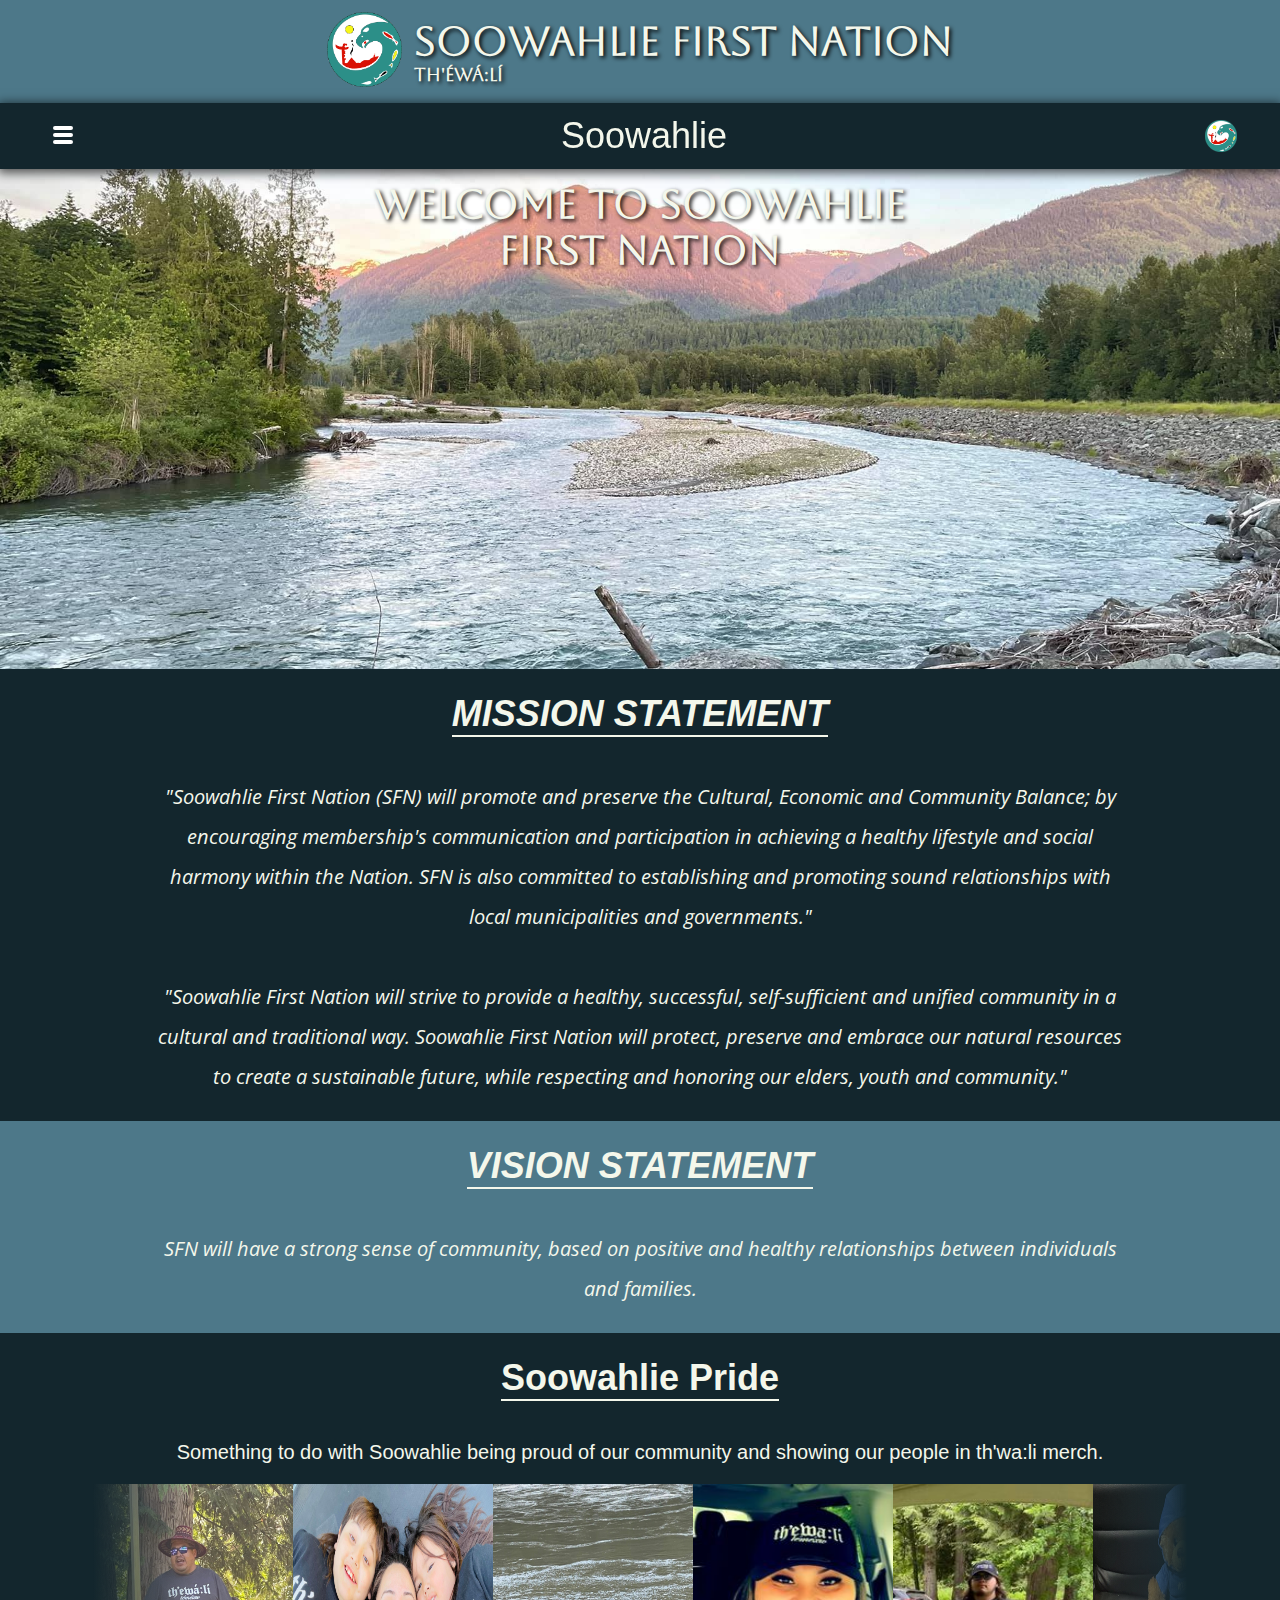
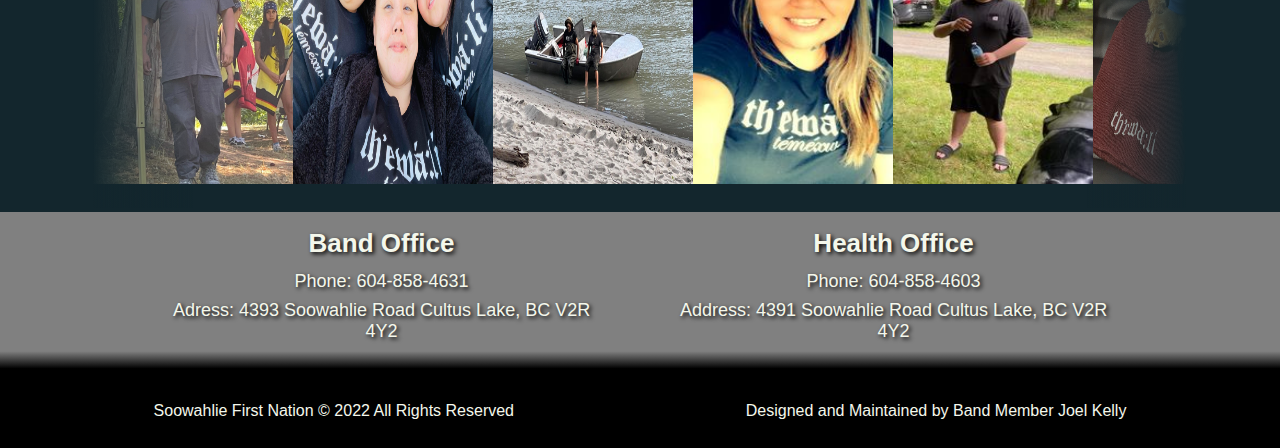
<file: index.html>
<!DOCTYPE html>
<html lang="en" dir="ltr">
<head>
    <meta charset="utf-8">
    <!-- added new meta tag for mobile -->
    <meta name="viewport" content="width=device-width, initial-scale=1.0">
    <title>Soowahlie First Nation</title>
    <link rel="stylesheet" href="styles.css">
    <link rel="icon" href="pictures/logo's/logo_march_7.gif">
    <link rel="preconnect" href="https://fonts.googleapis.com">
    <link rel="preconnect" href="https://fonts.gstatic.com" crossorigin>
    <link href="https://fonts.googleapis.com/css2?family=Open+Sans:ital,wght@1,300&display=swap" rel="stylesheet">
    <link href="https://fonts.googleapis.com/css2?family=Aboreto&family=Roboto:wght@100&display=swap" rel="stylesheet">
</head>

<body>
    <div class="sticky navWrapper midnight">
        <nav>
            <input type="checkbox" name="navControl" id="nav-control" class="hidden">
            <label for="nav-control" class="flex justifyBetween">
                <div class="flex centerAI burgerWrapper">
                    <div class="hamburger"></div>
                    <div class="hamburger patty"></div>
                    <div class="hamburger"></div>
                </div>

                <a href="index.html" class="flex centerAI mainHeader whiteText textDec navbarTitle">
                    Soowahlie
                </a>
    
                <a href="index.html" class="flex centerAI homeIcon">
                    <img src="pictures/logo's/logo_march_7.gif" width="32px">
                </a>
            </label>

            <div class="navbar navItems flex">
                <ul>
                    <li class="flex">
                        <div class="flex flexRow justifyBetween">
                            <a href="about.html" class="navbarContent">ABOUT</a>
                            <div tabindex="0" class="flex flexRow filler">
                                <div class="filler noOpacity">_</div>
                                <div class="arrowDD textWhite">></div>
                            </div>
                        </div>

                        <ul class="navbarSubMenu">
                            <li>
                                <a href="about.html#aboutVH" class="noTextDec textWhite">Soowahlie Vision and History</a>
                            </li>

                            <li>
                                <a href="about.html#aboutStaff" class="noTextDec textWhite">Staff</a>
                            </li>
                        </ul>
                    </li>

                    <li class="flex">
                        <div class="flex flexRow justifyBetween">
                            <a href="community.html" class="navbarContent">COMMUNITY</a>
                            <div tabindex="0" class="flex flexRow filler">
                                <div class="filler noOpacity">_</div>
                                <div class="arrowDD textWhite">></div>
                            </div>
                        </div>

                        <ul class="navbarSubMenu">
                            <li>
                                <a href="community.html#cmElders" class="noTextDec textWhite">Elders</a>
                            </li>

                            <li>
                                <a href="community.html#cmYouth" class="noTextDec textWhite">Youth</a>
                            </li>

                            <li>
                                <a href="community.html#cmCC" class="noTextDec textWhite">Community Coordinator</a>
                            </li>

                            <li>
                                <a href="community.html#cmUE" class="noTextDec textWhite">Upcoming Events</a>
                            </li>

                            <li>
                                <a href="community.html#cmLJ" class="noTextDec textWhite">Lady Jane</a>
                            </li>

                            <li>
                                <a href="community.html#cmSuccesses" class="noTextDec textWhite">Successes</a>
                            </li>
                        </ul>
                    </li>

                    <li class="flex">
                        <div class="flex flexRow justifyBetween">
                            <a href="administration.html" class="navbarContent">ADMINISTRATION</a>
                            <div tabindex="0" class="flex flexRow filler">
                                <div class="filler noOpacity">_</div>
                                <div class="arrowDD textWhite">></div>
                            </div>
                        </div>

                        <ul class="navbarSubMenu">
                            <li>
                                <a href="administration.html#adminManagement" class="noTextDec textWhite">Management</a>
                            </li>

                            <li>
                                <a href="administration.html#adminEM" class="noTextDec textWhite">Emergency Management</a>
                            </li>

                            <li>
                                <a href="administration.html#adminEducation" class="noTextDec textWhite">Education</a>
                            </li>

                            <li>
                                <a href="administration.html#adminHousing" class="noTextDec textWhite">Housing</a>
                            </li>

                            <li>
                                <a href="administration.html#adminPWM" class="noTextDec textWhite">Public Works/ Maintenance</a>
                            </li>

                            <li>
                                <a href="administration.html#adminSA" class="noTextDec textWhite">Social Assistance</a>
                            </li>
                        </ul>
                    </li>

                    <li class="flex">
                        <div class="flex flexRow justifyBetween">
                            <a href="health.html" class="navbarContent">HEALTH</a>
                            <div tabindex="0" class="flex flexRow filler">
                                <div class="filler noOpacity">_</div>
                                <div class="arrowDD textWhite">></div>
                            </div>
                        </div>

                        <ul class="navbarSubMenu">
                            <li>
                                <a href="health.html#healthHD" class="noTextDec textWhite">Health Director</a>
                            </li>

                            <li>
                                <a href="health.html#healthNP" class="noTextDec textWhite">Nurse Practitioner</a>
                            </li>

                            <li>
                                <a href="health.html#healthCN" class="noTextDec textWhite">Community Nurse</a>
                            </li>

                            <li>
                                <a href="health.html#healthDA" class="noTextDec textWhite">Drug & Alcohol</a>
                            </li>

                            <li>
                                <a href="health.html#healthNutritionist" class="noTextDec textWhite">Nutritionist</a>
                            </li>

                            <li>
                                <a href="health.html#healthCounselling" class="noTextDec textWhite">Counselling</a>
                            </li>

                            <li>
                                <a href="health.html#healthPG" class="noTextDec textWhite">Parent Group</a>
                            </li>

                            <li>
                                <a href="health.html#healthHO" class="noTextDec textWhite">Health Office</a>
                            </li>

                            <li>
                                <a href="health.html#healthHC" class="noTextDec textWhite">Health Committee</a>
                            </li>
                        </ul>
                    </li>

                    <li class="flex">
                        <div class="flex flexRow justifyBetween">
                            <a href="lands.html" class="navbarContent">LANDS</a>
                            <div tabindex="0" class="flex flexRow filler">
                                <div class="filler noOpacity">_</div>
                                <div class="arrowDD textWhite">></div>
                            </div>
                        </div>

                        <ul class="navbarSubMenu">
                            <li>
                                <a href="lands.html#" class="noTextDec textWhite">Soowahlie Lands</a>
                            </li>

                            <li>
                                <a href="lands.html#" class="noTextDec textWhite">Land Code</a>
                            </li>

                            <li>
                                <a href="lands.html#" class="noTextDec textWhite">Committee</a>
                            </li>

                            <li>
                                <div class="flex flexRow justifyBetween">
                                    <a href="lands.html#" class="noTextDec textWhite">Projects</a>
                                    <div tabindex="0" class="flex flexRow filler">
                                        <div class="filler noOpacity">_</div>
                                        <div class="arrowDD textWhite">></div>        
                                    </div>
                                </div>

                                <ul class="navbarSubMenu">
                                    <li>
                                        <a href="lands.html#" class="noTextDec textWhite">Land Use Plan</a>
                                    </li>

                                    <li>
                                        <a href="lands.html#" class="noTextDec textWhite">Solid Waste</a>
                                    </li>

                                    <li>
                                        <a href="lands.html#" class="noTextDec textWhite">Legacy Issues</a>
                                    </li>

                                    <li>
                                        <a href="lands.html#" class="noTextDec textWhite">Habitat Restoration</a>
                                    </li>

                                    <li>
                                        <a href="lands.html#" class="noTextDec textWhite">Wildfire Resiliency Plan</a>
                                    </li>

                                    <li>
                                        <a href="lands.html#" class="noTextDec textWhite">Environmental Clean Up</a>
                                    </li>
                                </ul>
                            </li>

                            <li>
                                <a href="lands.html#" class="noTextDec textWhite">Land Code, Law & Other</a>
                            </li>

                            <li>
                                <a href="lands.html#" class="noTextDec textWhite">Staff & Contact</a>
                            </li>
                        </ul>
                    </li>

                    <li class="flex">
                        <div class="flex flexRow justifyBetween">
                            <a href="council.html" class="navbarContent">COUNCIL</a>
                            <div tabindex="0" class="flex flexRow filler">
                                <div class="filler noOpacity">_</div>
                                <div class="arrowDD textWhite">></div>
                            </div>
                        </div>

                        <ul class="navbarSubMenu">
                            <li>
                                <a href="council.html#councilED" class="noTextDec textWhite">Economic Development</a>
                            </li>

                            <li>
                                <a href="council.html#councilCC" class="noTextDec textWhite">Colonial Claim</a>
                            </li>

                            <li>
                                <a href="council.html#councilCC" class="noTextDec textWhite">Governance</a>
                            </li>

                            <li>
                                <a href="council.html#councilCC" class="noTextDec textWhite">Portfolios</a>
                            </li>

                            <li>
                                <a href="council.html#councilCC" class="noTextDec textWhite">Council Index</a>
                            </li>
                        </ul>
                    </li>

                    <li class="flex">
                        <div class="flex flexRow justifyBetween">
                            <a href="contact.html" class="navbarContent">CONTACTS</a>
                            <div tabindex="0" class="flex flexRow filler">
                                <div class="filler noOpacity">_</div>
                                <div class="arrowDD textWhite">></div>
                            </div>
                        </div>

                        <ul class="navbarSubMenu">
                            <li>
                                <a href="contact.html" class="noTextDec textWhite">Band Office</a>
                            </li>

                            <li>
                                <a href="contact.html#contactBO" class="noTextDec textWhite">Health Office</a>
                            </li>

                            <li>
                                <a href="contact.html#contactHO" class="noTextDec textWhite">Other</a>
                            </li>
                        </ul>
                    </li>
                </ul>
            </div>
        </nav>    
    </div>

    <header class="blue">
        <a href="index.html">
            <img class="mainLogo" src="pictures/logo's/logo_march_7.gif">
        </a>

        <div class="pageTitles bold">
            <a href="index.html" class="aboreto whiteText textDec textShadowB">
                SOOWAHLIE FIRST NATION
            </a>

            <a href="index.html" class="altName aboreto whiteText textDec textShadowB">
                Th'éwá:lí
            </a>
        </div>
    </header>    

    <main>

        <div class="bannerHeight">
            <h1 class="welcome aboreto whiteText textShadowB">
                Welcome to Soowahlie First Nation
            </h1>
        </div>
        
        <div class="smallSidePadding smallTBPadding midnight">
            <div class="mainTextPadding mainText mainTextSidePadding notoSerif whiteText">
                <h2 class="mainHeader underline italic">
                    MISSION STATEMENT
                    <span id="aboutVH" class="anchor"></span>
                </h2>

                <div class="notoSerif whiteText">
                    <p class="mainTextPadding mainText homeStatements">
                        "Soowahlie First Nation (SFN) will promote and preserve the Cultural,
                        Economic and Community Balance; by encouraging membership's communication and participation in 
                        achieving a healthy lifestyle and social harmony within the Nation. 
                        SFN is also committed to establishing and promoting sound relationships with local municipalities and governments."
                    </p>

                    <p class="mainTextPadding mainText homeStatements">
                        "Soowahlie First Nation will strive to provide a healthy, 
                        successful, self-sufficient and unified community in a cultural and traditional way. 
                        Soowahlie First Nation will protect, preserve and embrace our natural resources to create a sustainable future, 
                        while respecting and honoring our elders, youth and community."
                    </p>
                </div>
            </div>
        </div>

        <div class="smallSidePadding smallTBPadding blue">
            <div class="mainTextPadding mainText mainTextSidePadding notoSerif whiteText">
                <h2 class="mainHeader underline italic">
                    VISION STATEMENT
                    <span id="aboutVH" class="anchor"></span>
                </h2>

                <div class="notoSerif whiteText">
                    <p class="mainTextPadding mainText homeStatements">
                        SFN will have a strong sense of community, based on positive and healthy relationships between individuals and families.
                    </p>
                </div>
            </div>
        </div>



        <!-- previous code for mission and vision statement. might need css tags -->
        <!-- <div class="hpMissionHeight statementSpacing midnight missionFade">
            <h2 class="whiteText">
                MISSION STATEMENT
            </h2>

            <p class="mainCenter homeStatements whiteText">
                "Soowahlie First Nation (SFN) will promote and preserve the Cultural,
                Economic and Community Balance; by encouraging membership's communication and participation in 
                achieving a healthy lifestyle and social harmony within the Nation. 
                SFN is also committed to establishing and promoting sound relationships with local municipalities and governments."
            </p>

            <p class="mainCenter homeStatements whiteText">
                "Soowahlie First Nation will strive to provide a healthy, 
                successful, self-sufficient and unified community in a cultural and traditional way. 
                Soowahlie First Nation will protect, preserve and embrace our natural resources to create a sustainable future, 
                while respecting and honoring our elders, youth and community."
            </p>
        </div> -->

        <!-- <div class="hpStatementHeight statementSpacing blue">
            <h2 class="whiteText">
                VISION STATEMENT
            </h2>

            <p class="mainCenter homeStatements whiteText">
                SFN will have a strong sense of community, based on positive and healthy relationships between individuals and families.
            </p>
        </div> -->

        
        
        <!-- news feed, if we choose to keep it -->
        <!-- <div class="mainHeight white">
            <h2>
                NEWS FEED
            </h2>

            <div class="newsreel">
                <div class="newsfeed">
                    <article class="newsfeedArticle">
                        <h3>How To Get New Gate Code</h3>
                        <p class="newsfeedSnippet">
                            You Don't. Lorem ipsum dolor sit amet consectetur, adipisicing elit. Ipsam cupiditate similique debitis perferendis quod sunt harum corporis, officia deserunt dolor ratione facere velit unde, dolorem voluptatum eaque facilis quia a!
                            Lorem ipsum dolor sit amet consectetur adipisicing elit. Sapiente perferendis, necessitatibus ullam error labore laborum iure optio dolore nihil suscipit perspiciatis doloremque impedit, delectus eius nisi pariatur, est possimus? Soluta!
                        </p>
                        <a href="#">read more</a>
                        <p class="newsfeedDate"><span>mm dd</span>, yyyy</p>
                    </article> 
                </div>

                <div class="newsfeed">
                    <article class="newsfeedArticle">
                        <h3>Funny Headline</h3>
                        <p class="newsfeedSnippet">
                            Why did the chicken cross the road? Lorem ipsum dolor, sit amet consectetur adipisicing elit. Aliquid corporis voluptas magnam necessitatibus debitis impedit at quod commodi doloribus facilis earum nemo totam delectus, ipsam quisquam voluptatibus natus expedita sapiente.
                            Lorem ipsum dolor sit amet consectetur adipisicing elit. Ex quas aspernatur cumque nisi eveniet, recusandae voluptate voluptas dolore voluptatem, dolores mollitia esse commodi? Porro, fugit! Eos neque dicta deserunt doloribus.
                        </p>
                        <a href="#">read more</a>
                        <p class="newsfeedDate"><span>mm dd</span>, yyyy</p>
                    </article> 
                </div>

                <div class="newsfeed">
                    <article class="newsfeedArticle">
                        <h3>Launch of New Website</h3>
                        <p class="newsfeedSnippet">
                            Well, soon hopefully. Lorem ipsum dolor, sit amet consectetur adipisicing elit. Eligendi at autem alias facilis quisquam asperiores? Dolorem veniam perspiciatis ea nostrum magni! Quidem, nemo vel earum pariatur dolore odio necessitatibus ipsum.
                            Lorem ipsum dolor sit amet consectetur adipisicing elit. Dicta facere numquam et, pariatur unde illo voluptates ea, perferendis dignissimos autem, vero enim possimus? Exercitationem consequuntur molestias aspernatur quia est quae.
                        </p>
                        <a href="#">read more</a>
                        <p class="newsfeedDate"><span>mm dd</span>, yyyy</p>
                    </article> 
                </div>
            </div>
        </div> -->

        <div class="smallSidePadding smallTBPadding midnight">
            <div class="mainTextPadding mainText mainTextSidePadding notoSerif whiteText">
                <h2 class="mainHeader underline">
                    Soowahlie Pride
                    <span id="aboutVH" class="anchor"></span>
                </h2>

                <!-- <div class="flex mobileColumn desktopRow">
                    <div>
                        <img src="pictures/about/Captain John Swalis quote 2.jpg" alt="" class="responsiveImage imagePadding vertCenter">
                    </div>
                </div> -->

                <div class="notoSerif whiteText">
                    <p class="mainTextPadding mainText">
                        Something to do with Soowahlie being proud of our community and showing our people in th'wa:li merch.
                    </p>
                </div>

                <div class="slider">
                    <div class="slideTrack">
                        <div class="slide">
                            <img src="pictures/soowahliePride/Thewali Pride001.jpg" width="200" height="300" alt="" class="pic">
                        </div>
    
                        <div class="slide">
                            <img src="pictures/soowahliePride/Thewali Pride002.jpg" width="200" height="300" alt="" class="pic">
                        </div>
    
                        <div class="slide">
                            <img src="pictures/soowahliePride/Thewali Pride003.jpg" width="200" height="300" alt="" class="pic">
                        </div>
    
                        <div class="slide">
                            <img src="pictures/soowahliePride/Thewali Pride004.jpg" width="200" height="300" alt="" class="pic">
                        </div>
    
                        <div class="slide">
                            <img src="pictures/soowahliePride/Thewali Pride005.jpg" width="200" height="300" alt="" class="pic">
                        </div>

                        <div class="slide">
                            <img src="pictures/soowahliePride/Thewali Pride006.jpg" width="200" height="300" alt="" class="pic">
                        </div>

                        <div class="slide">
                            <img src="pictures/soowahliePride/Thewali Pride007.jpg" width="200" height="300" alt="" class="pic">
                        </div>

                        <div class="slide">
                            <img src="pictures/soowahliePride/Thewali Pride008.jpg" width="200" height="300" alt="" class="pic">
                        </div>

                        <div class="slide">
                            <img src="pictures/soowahliePride/Thewali Pride009.jpg" width="200" height="300" alt="" class="pic">
                        </div>

                        <div class="slide">
                            <img src="pictures/soowahliePride/Thewali Pride010.jpg" width="200" height="300" alt="" class="pic">
                        </div>

                        <div class="slide">
                            <img src="pictures/soowahliePride/Thewali Pride011.jpg" width="200" height="300" alt="" class="pic">
                        </div>

                        <div class="slide">
                            <img src="pictures/soowahliePride/Thewali Pride012.jpg" width="200" height="300" alt="" class="pic">
                        </div>

                        <div class="slide">
                            <img src="pictures/soowahliePride/Thewali Pride013.jpg" width="200" height="300" alt="" class="pic">
                        </div>

                        <div class="slide">
                            <img src="pictures/soowahliePride/Thewali Pride014.jpg" width="200" height="300" alt="" class="pic">
                        </div>

                        <div class="slide">
                            <img src="pictures/soowahliePride/Thewali Pride015.jpg" width="200" height="300" alt="" class="pic">
                        </div>

                        <div class="slide">
                            <img src="pictures/soowahliePride/Thewali Pride016.jpg" width="200" height="300" alt="" class="pic">
                        </div>

                        <div class="slide">
                            <img src="pictures/soowahliePride/Thewali Pride017.jpg" width="200" height="300" alt="" class="pic">
                        </div>

                        <div class="slide">
                            <img src="pictures/soowahliePride/Thewali Pride018.jpg" width="200" height="300" alt="" class="pic">
                        </div>

                        <div class="slide">
                            <img src="pictures/soowahliePride/Thewali Pride019.jpg" width="200" height="300" alt="" class="pic">
                        </div>

                        <div class="slide">
                            <img src="pictures/soowahliePride/Thewali Pride020.jpg" width="200" height="300" alt="" class="pic">
                        </div>

                        <div class="slide">
                            <img src="pictures/soowahliePride/Thewali Pride021.jpg" width="200" height="300" alt="" class="pic">
                        </div>

                        <div class="slide">
                            <img src="pictures/soowahliePride/Thewali Pride022.jpg" width="200" height="300" alt="" class="pic">
                        </div>

                        <div class="slide">
                            <img src="pictures/soowahliePride/Thewali Pride023.jpg" width="200" height="300" alt="" class="pic">
                        </div>
                        
                        <!-- loop -->

                        <div class="slide">
                            <img src="pictures/soowahliePride/Thewali Pride001.jpg" width="200" height="300" alt="" class="pic">
                        </div>
    
                        <div class="slide">
                            <img src="pictures/soowahliePride/Thewali Pride002.jpg" width="200" height="300" alt="" class="pic">
                        </div>
    
                        <div class="slide">
                            <img src="pictures/soowahliePride/Thewali Pride003.jpg" width="200" height="300" alt="" class="pic">
                        </div>
    
                        <div class="slide">
                            <img src="pictures/soowahliePride/Thewali Pride004.jpg" width="200" height="300" alt="" class="pic">
                        </div>
    
                        <div class="slide">
                            <img src="pictures/soowahliePride/Thewali Pride005.jpg" width="200" height="300" alt="" class="pic">
                        </div>

                        <div class="slide">
                            <img src="pictures/soowahliePride/Thewali Pride006.jpg" width="200" height="300" alt="" class="pic">
                        </div>

                    </div>
                </div>
            </div>
        </div>
    </main>

    <footer>
        <div class="smallTBPadding flex centerTA spaceBetween footerContacts whiteText textShadowB">
            <div class="smallSidePadding footerContactInfo footerLeft">
                <h3>
                    Band Office
                </h3>

                <p>
                    Phone: 604-858-4631
                </p>

                <p>
                    Adress: 4393 Soowahlie Road
                    Cultus Lake, BC
                    V2R 4Y2
                </p>
            </div>

            <div class="smallSidePadding footerContactInfo footerRight">
                <h3>
                    Health Office
                </h3>

                <p>
                    Phone: 604-858-4603
                </p>

                <p>
                    Address: 4391 Soowahlie Road
                    Cultus Lake, BC
                    V2R 4Y2
                </p>
            </div>
        </div>


        <div class="smallSidePadding centerTA spaceBetween whiteText flex copyright">
            <p class="footerLeft">
                Soowahlie First Nation © 2022 All Rights Reserved
            </p>
    
            <p class="footerRight">
                Designed and Maintained by Band Member Joel Kelly
            </p>
        </div>
    </footer>
</body>

<!-- <script src="scripts.js"></script> -->
</html>
</file>
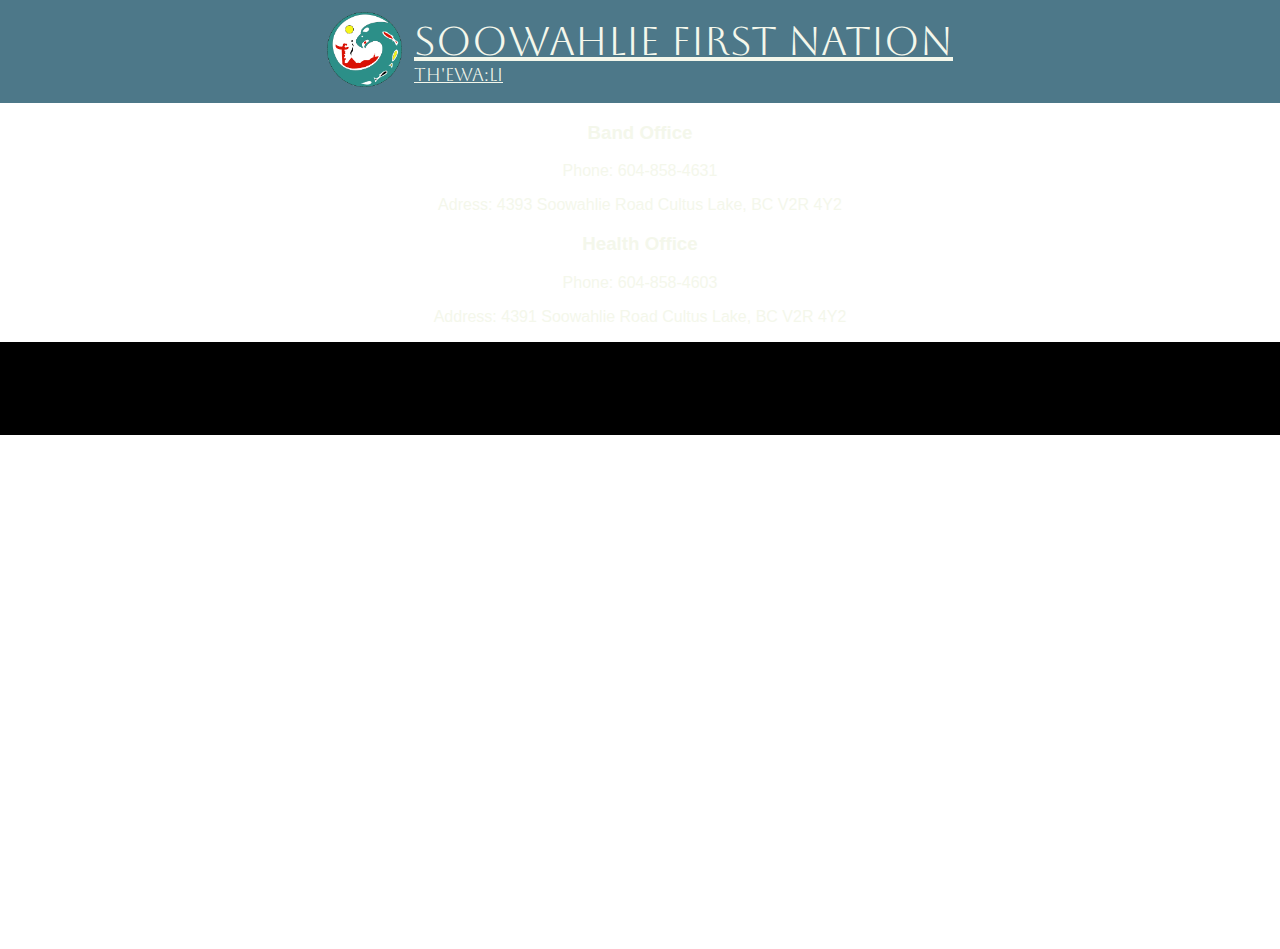
<file: base_template.html>
<!DOCTYPE html>
<html lang="en" dir="ltr">
<head>
    <meta charset="utf-8">
    <title>Contacts</title>
    <link rel="stylesheet" href="styles.css">
    <link rel="icon" href="pictures/logo's/logo_march_7.gif">
    <link rel="preconnect" href="https://fonts.googleapis.com">
    <link rel="preconnect" href="https://fonts.gstatic.com" crossorigin>
    <link href="https://fonts.googleapis.com/css2?family=Open+Sans:ital,wght@1,300&display=swap" rel="stylesheet">
    <link href="https://fonts.googleapis.com/css2?family=Aboreto&family=Roboto:wght@100&display=swap" rel="stylesheet">
</head>

<body>
    <div class="pageTop blue">
        <header>
            <a href="index.html">
                <img class="mainLogo" src="pictures/logo's/logo_march_7.gif">
            </a>

            <div class="pageTitles">
                <a href="index.html" class="aboreto">
                    SOOWAHLIE FIRST NATION
                </a>

                <a class="altName aboreto" href="index.html">
                    Th'ewa:li
                </a>
            </div>
        </header>
    </div>

    <div class="sticky">
        <nav class="navbar midnight">
            <ul>
                <li class="navbarDropdown">
                    <a class="navbarContent white" href="about.html">ABOUT</a>
                    <div class="dropdownContent">
                        <a href="about.html#aboutVH">Soowahlie Vision and History</a>
                        <a href="about.html#aboutStaff">Staff</a>
                    </div>
                </li>

                <li class="navbarDropdown">
                    <a class="navbarContent white" href="administration.html">ADMINISTRATION</a>
                    <div class="dropdownContent">
                        <a href="administration.html#adminEM">Emergency Management</a>
                        <a href="administration.html#adminCC">Community Coordinator</a>
                        <a href="administration.html#adminYouth">Youth</a>
                        <a href="administration.html#adminHousing">Housing</a>
                        <a href="administration.html#adminPWM">Public Works/ Maintenance</a>
                        <a href="administration.html#adminSA">Social Assistance</a>
                        <a href="administration.html#adminElders">Elders</a>
                    </div>
                </li>

                <li class="navbarDropdown">
                    <a class="navbarContent white" href="health.html">HEALTH</a>
                    <div class="dropdownContent">
                        <a href="health.html#healthNP">Nurse Practitioner</a>
                        <a href="health.html#healthPG">Parent Group</a>
                        <a href="health.html#healthHO">Health Office</a>
                        <a href="health.html#healthDA">Drug & Alcohol</a>
                        <a href="health.html#healthCouncelling">Counselling</a>
                    </div>
                </li>

                <li class="navbarDropdown">
                    <a class="navbarContent white" href="community.html">COMMUNITY</a>
                    <div class="dropdownContent">
                        <a href="about.html#aboutVH">Soowahlie Vision and History</a>
                        <a href="about.html#aboutStaff">Staff</a>
                    </div>
                </li>
    
                <li class="navbarDropdown">
                    <a class="navbarContent white" href="lands.html">LANDS</a>
                    <div class="dropdownContent">
                        <a href="#">Land Code</a>
                        <a href="#">Committee & Staff</a>
                        <a href="#">Projects</a>
                    </div>
                </li>
                    
                <li class="navbarDropdown">
                    <a class="navbarContent white" href="council.html">COUNCIL</a>
                    <div class="dropdownContent">
                        <a href="council.html#councilED">Economic Development</a>
                        <a href="council.html#councilCC">Colonial Claim</a>
                    </div>
                </li>
    
                <li class="navbarDropdown">
                    <a class="navbarContent white" href="contact.html">CONTACTS</a>
                    <div class="dropdownContent">
                        <a href="contact.html#contactBO">Band Office</a>
                        <a href="contact.html#contactHO">Health Office</a>
                        <a href="#">Other</a>
                    </div>
                </li>
            </ul>
        </nav>    
    </div>

    <main>
        
        <div class="contactHeight contactTab">
            <div class="contactSections">
                <h3>
                    Band Office
                </h3>

                <p>
                    Phone: 604-858-4631
                </p>

                <p>
                    Adress: 4393 Soowahlie Road
                    Cultus Lake, BC
                    V2R 4Y2
                </p>
            </div>

            <div class="contactSections">
                <h3>
                    Health Office
                </h3>

                <p>
                    Phone: 604-858-4603
                </p>

                <p>
                    Address: 4391 Soowahlie Road
                    Cultus Lake, BC
                    V2R 4Y2
                </p>
            </div>
        </div>
        
    </main>

    <footer>
        <p class="footerLeft">
            Soowahlie First Nation © 2022 All Rights Reserved
        </p>

        <p class="footerRight">
            Designed and Maintained by Band Member Joel Kelly
        </p>
    </footer>
</body>

<!-- <script src="scripts.js"></script> -->
</html>
</file>
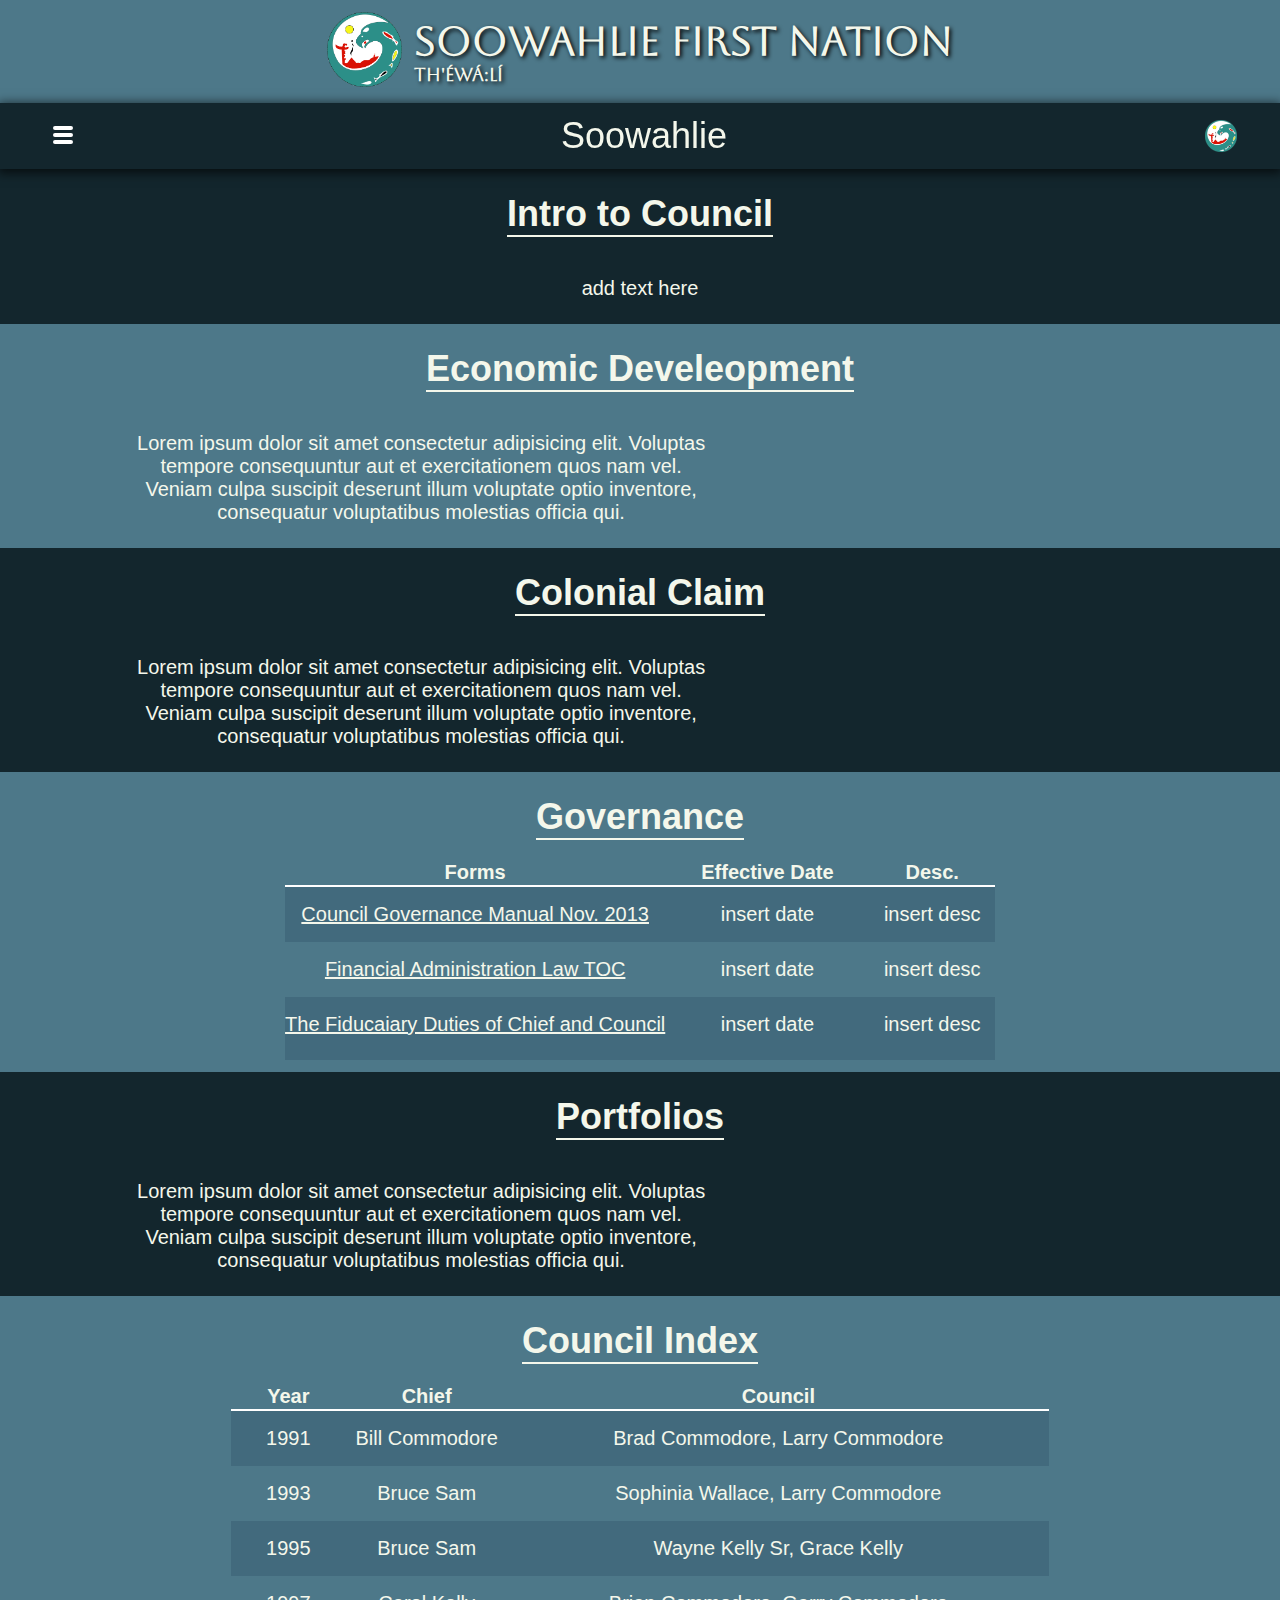
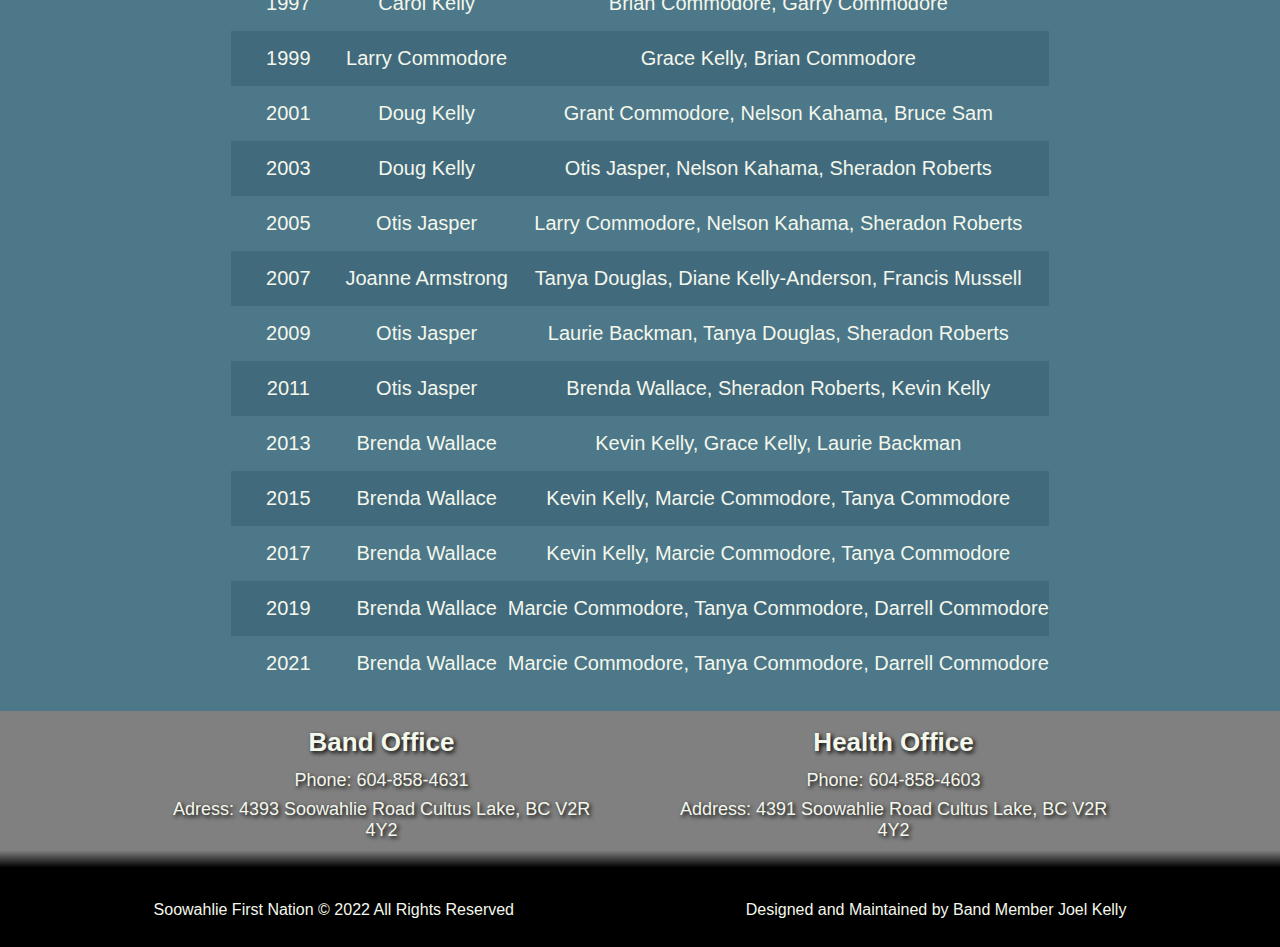
<file: council.html>
<!DOCTYPE html>
<html lang="en" dir="ltr">
<head>
    <meta charset="utf-8">
    <!-- added new meta tag for mobile -->
    <meta name="viewport" content="width=device-width, initial-scale=1.0">
    <title>Council</title>
    <link rel="stylesheet" href="styles.css">
    <link rel="icon" href="pictures/logo's/logo_march_7.gif">
    <link rel="preconnect" href="https://fonts.googleapis.com">
    <link rel="preconnect" href="https://fonts.gstatic.com" crossorigin>
    <link href="https://fonts.googleapis.com/css2?family=Open+Sans:ital,wght@1,300&display=swap" rel="stylesheet">
    <link href="https://fonts.googleapis.com/css2?family=Aboreto&family=Roboto:wght@100&display=swap" rel="stylesheet">
</head>

<body>
    <div class="sticky navWrapper midnight">
        <nav>
            <input type="checkbox" name="navControl" id="nav-control" class="hidden">
            <label for="nav-control" class="flex justifyBetween">
                <div class="flex centerAI burgerWrapper">
                    <div class="hamburger"></div>
                    <div class="hamburger patty"></div>
                    <div class="hamburger"></div>
                </div>

                <a href="index.html" class="flex centerAI mainHeader whiteText textDec navbarTitle">
                    Soowahlie
                </a>
    
                <a href="index.html" class="flex centerAI homeIcon">
                    <img src="pictures/logo's/logo_march_7.gif" width="32px">
                </a>
            </label>

            <div class="navbar navItems flex">
                <ul>
                    <li class="flex">
                        <div class="flex flexRow justifyBetween">
                            <a href="about.html" class="navbarContent">ABOUT</a>
                            <div tabindex="0" class="flex flexRow filler">
                                <div class="filler noOpacity">_</div>
                                <div class="arrowDD textWhite">></div>
                            </div>
                        </div>

                        <ul class="navbarSubMenu">
                            <li>
                                <a href="about.html#aboutVH" class="noTextDec textWhite">Soowahlie Vision and History</a>
                            </li>

                            <li>
                                <a href="about.html#aboutStaff" class="noTextDec textWhite">Staff</a>
                            </li>
                        </ul>
                    </li>

                    <li class="flex">
                        <div class="flex flexRow justifyBetween">
                            <a href="community.html" class="navbarContent">COMMUNITY</a>
                            <div tabindex="0" class="flex flexRow filler">
                                <div class="filler noOpacity">_</div>
                                <div class="arrowDD textWhite">></div>
                            </div>
                        </div>

                        <ul class="navbarSubMenu">
                            <li>
                                <a href="community.html#cmElders" class="noTextDec textWhite">Elders</a>
                            </li>

                            <li>
                                <a href="community.html#cmYouth" class="noTextDec textWhite">Youth</a>
                            </li>

                            <li>
                                <a href="community.html#cmCC" class="noTextDec textWhite">Community Coordinator</a>
                            </li>

                            <li>
                                <a href="community.html#cmUE" class="noTextDec textWhite">Upcoming Events</a>
                            </li>

                            <li>
                                <a href="community.html#cmLJ" class="noTextDec textWhite">Lady Jane</a>
                            </li>

                            <li>
                                <a href="community.html#cmSuccesses" class="noTextDec textWhite">Successes</a>
                            </li>
                        </ul>
                    </li>

                    <li class="flex">
                        <div class="flex flexRow justifyBetween">
                            <a href="administration.html" class="navbarContent">ADMINISTRATION</a>
                            <div tabindex="0" class="flex flexRow filler">
                                <div class="filler noOpacity">_</div>
                                <div class="arrowDD textWhite">></div>
                            </div>
                        </div>

                        <ul class="navbarSubMenu">
                            <li>
                                <a href="administration.html#adminManagement" class="noTextDec textWhite">Management</a>
                            </li>

                            <li>
                                <a href="administration.html#adminEM" class="noTextDec textWhite">Emergency Management</a>
                            </li>

                            <li>
                                <a href="administration.html#adminEducation" class="noTextDec textWhite">Education</a>
                            </li>

                            <li>
                                <a href="administration.html#adminHousing" class="noTextDec textWhite">Housing</a>
                            </li>

                            <li>
                                <a href="administration.html#adminPWM" class="noTextDec textWhite">Public Works/ Maintenance</a>
                            </li>

                            <li>
                                <a href="administration.html#adminSA" class="noTextDec textWhite">Social Assistance</a>
                            </li>
                        </ul>
                    </li>

                    <li class="flex">
                        <div class="flex flexRow justifyBetween">
                            <a href="health.html" class="navbarContent">HEALTH</a>
                            <div tabindex="0" class="flex flexRow filler">
                                <div class="filler noOpacity">_</div>
                                <div class="arrowDD textWhite">></div>
                            </div>
                        </div>

                        <ul class="navbarSubMenu">
                            <li>
                                <a href="health.html#healthHD" class="noTextDec textWhite">Health Director</a>
                            </li>

                            <li>
                                <a href="health.html#healthNP" class="noTextDec textWhite">Nurse Practitioner</a>
                            </li>

                            <li>
                                <a href="health.html#healthCN" class="noTextDec textWhite">Community Nurse</a>
                            </li>

                            <li>
                                <a href="health.html#healthDA" class="noTextDec textWhite">Drug & Alcohol</a>
                            </li>

                            <li>
                                <a href="health.html#healthNutritionist" class="noTextDec textWhite">Nutritionist</a>
                            </li>

                            <li>
                                <a href="health.html#healthCounselling" class="noTextDec textWhite">Counselling</a>
                            </li>

                            <li>
                                <a href="health.html#healthPG" class="noTextDec textWhite">Parent Group</a>
                            </li>

                            <li>
                                <a href="health.html#healthHO" class="noTextDec textWhite">Health Office</a>
                            </li>

                            <li>
                                <a href="health.html#healthHC" class="noTextDec textWhite">Health Committee</a>
                            </li>
                        </ul>
                    </li>

                    <li class="flex">
                        <div class="flex flexRow justifyBetween">
                            <a href="lands.html" class="navbarContent">LANDS</a>
                            <div tabindex="0" class="flex flexRow filler">
                                <div class="filler noOpacity">_</div>
                                <div class="arrowDD textWhite">></div>
                            </div>
                        </div>

                        <ul class="navbarSubMenu">
                            <li>
                                <a href="lands.html#" class="noTextDec textWhite">Soowahlie Lands</a>
                            </li>

                            <li>
                                <a href="lands.html#" class="noTextDec textWhite">Land Code</a>
                            </li>

                            <li>
                                <a href="lands.html#" class="noTextDec textWhite">Committee</a>
                            </li>

                            <li>
                                <div class="flex flexRow justifyBetween">
                                    <a href="lands.html#" class="noTextDec textWhite">Projects</a>
                                    <div tabindex="0" class="flex flexRow filler">
                                        <div class="filler noOpacity">_</div>
                                        <div class="arrowDD textWhite">></div>        
                                    </div>
                                </div>

                                <ul class="navbarSubMenu">
                                    <li>
                                        <a href="lands.html#" class="noTextDec textWhite">Land Use Plan</a>
                                    </li>

                                    <li>
                                        <a href="lands.html#" class="noTextDec textWhite">Solid Waste</a>
                                    </li>

                                    <li>
                                        <a href="lands.html#" class="noTextDec textWhite">Legacy Issues</a>
                                    </li>

                                    <li>
                                        <a href="lands.html#" class="noTextDec textWhite">Habitat Restoration</a>
                                    </li>

                                    <li>
                                        <a href="lands.html#" class="noTextDec textWhite">Wildfire Resiliency Plan</a>
                                    </li>

                                    <li>
                                        <a href="lands.html#" class="noTextDec textWhite">Environmental Clean Up</a>
                                    </li>
                                </ul>
                            </li>

                            <li>
                                <a href="lands.html#" class="noTextDec textWhite">Land Code, Law & Other</a>
                            </li>

                            <li>
                                <a href="lands.html#" class="noTextDec textWhite">Staff & Contact</a>
                            </li>
                        </ul>
                    </li>

                    <li class="flex">
                        <div class="flex flexRow justifyBetween">
                            <a href="council.html" class="navbarContent">COUNCIL</a>
                            <div tabindex="0" class="flex flexRow filler">
                                <div class="filler noOpacity">_</div>
                                <div class="arrowDD textWhite">></div>
                            </div>
                        </div>

                        <ul class="navbarSubMenu">
                            <li>
                                <a href="council.html#councilED" class="noTextDec textWhite">Economic Development</a>
                            </li>

                            <li>
                                <a href="council.html#councilCC" class="noTextDec textWhite">Colonial Claim</a>
                            </li>

                            <li>
                                <a href="council.html#councilCC" class="noTextDec textWhite">Governance</a>
                            </li>

                            <li>
                                <a href="council.html#councilCC" class="noTextDec textWhite">Portfolios</a>
                            </li>

                            <li>
                                <a href="council.html#councilCC" class="noTextDec textWhite">Council Index</a>
                            </li>
                        </ul>
                    </li>

                    <li class="flex">
                        <div class="flex flexRow justifyBetween">
                            <a href="contact.html" class="navbarContent">CONTACTS</a>
                            <div tabindex="0" class="flex flexRow filler">
                                <div class="filler noOpacity">_</div>
                                <div class="arrowDD textWhite">></div>
                            </div>
                        </div>

                        <ul class="navbarSubMenu">
                            <li>
                                <a href="contact.html" class="noTextDec textWhite">Band Office</a>
                            </li>

                            <li>
                                <a href="contact.html#contactBO" class="noTextDec textWhite">Health Office</a>
                            </li>

                            <li>
                                <a href="contact.html#contactHO" class="noTextDec textWhite">Other</a>
                            </li>
                        </ul>
                    </li>
                </ul>
            </div>
        </nav>    
    </div>

    <header class="blue">
        <a href="index.html">
            <img class="mainLogo" src="pictures/logo's/logo_march_7.gif">
        </a>

        <div class="pageTitles bold">
            <a href="index.html" class="aboreto whiteText textDec textShadowB">
                SOOWAHLIE FIRST NATION
            </a>

            <a href="index.html" class="altName aboreto whiteText textDec textShadowB">
                Th'éwá:lí
            </a>
        </div>
    </header> 

    <main>
        <div class="smallSidePadding smallTBPadding midnight">
            <div class="mainTextPadding mainText mainTextSidePadding notoSerif whiteText">
                <h2 class="mainHeader underline">Intro to Council</h2>
                <p class="mainTextPadding mainText">add text here</p>
            </div>
        </div>

        <div class="smallSidePadding smallTBPadding blue">
            <div class="mainTextPadding mainText mainTextSidePadding notoSerif whiteText">
                <h2 class="mainHeader underline">
                    Economic Develeopment
                    <span id="aboutVH" class="anchor"></span>
                </h2>

                <div class="flex mobileColumn desktopRow">
                    <div class="fortyWidth">
                        <!-- <img src="pictures/about/Captain John Swalis quote 2.jpg" alt="" class="responsiveImage imagePadding vertCenter"> -->
                    </div>
                </div>

                <div class="notoSerif whiteText sixtyWidth">
                    <p class="mainTextPadding mainText">
                        Lorem ipsum dolor sit amet consectetur adipisicing elit. Voluptas tempore consequuntur aut et exercitationem quos nam vel. Veniam culpa suscipit deserunt illum voluptate optio inventore, consequatur voluptatibus molestias officia qui.
                    </p>
                </div>
            </div>
        </div>

        <div class="smallSidePadding smallTBPadding midnight">
            <div class="mainTextPadding mainText mainTextSidePadding notoSerif whiteText">
                <h2 class="mainHeader underline">
                    Colonial Claim
                    <span id="aboutVH" class="anchor"></span>
                </h2>

                <div class="flex mobileColumn desktopRow">
                    <div class="fortyWidth">
                        <!-- <img src="pictures/about/Captain John Swalis quote 2.jpg" alt="" class="responsiveImage imagePadding vertCenter"> -->
                    </div>
                </div>

                <div class="notoSerif whiteText sixtyWidth">
                    <p class="mainTextPadding mainText">
                        Lorem ipsum dolor sit amet consectetur adipisicing elit. Voluptas tempore consequuntur aut et exercitationem quos nam vel. Veniam culpa suscipit deserunt illum voluptate optio inventore, consequatur voluptatibus molestias officia qui.
                    </p>
                </div>
            </div>
        </div>

        <div class="smallSidePadding smallTBPadding blue">
            <div class="mainTextPadding mainText mainTextSidePadding notoSerif whiteText">
                <h2 class="mainHeader underline">
                    Governance
                    <span id="aboutVH" class="anchor"></span>
                </h2>

                <div class="notoSerif whiteText">
                    <table class="tablePadding mainText marginCenter tables">
                        <tr>
                            <th>Forms</th>
                            <th>Effective Date</th>
                            <th>Desc.</th>
                        </tr>
                        
                        <tr>
                            <td>
                                <a href="governance/Council Governance Manual Nov.  2013 - 1st Draft.doc" target="_blank">Council Governance Manual Nov. 2013</a>
                            </td>
                            <td>insert date</td>
                            <td>insert desc</td>
                        </tr>

                        <tr>
                            <td>
                                <a href="governance/FINANCIAL ADMINISTRATION LAW TOC.docx" target="_blank">Financial Administration Law TOC</a>
                            </td>
                            <td>insert date</td>
                            <td>insert desc</td>
                        </tr>

                        <tr>
                            <td>
                                <a href="governance/The Fiduciary Duties of Chief and Council.docx" target="_blank">The Fiducaiary Duties of Chief and Council</a>
                            </td>
                            <td>insert date</td>
                            <td>insert desc</td>
                        </tr>
                    </table>
                </div>
            </div>
        </div>

        <div class="smallSidePadding smallTBPadding midnight">
            <div class="mainTextPadding mainText mainTextSidePadding notoSerif whiteText">
                <h2 class="mainHeader underline">
                    Portfolios
                    <span id="aboutVH" class="anchor"></span>
                </h2>

                <div class="flex mobileColumn desktopRow">
                    <div class="fortyWidth">
                        <!-- <img src="pictures/about/Captain John Swalis quote 2.jpg" alt="" class="responsiveImage imagePadding vertCenter"> -->
                    </div>
                </div>

                <div class="notoSerif whiteText sixtyWidth">
                    <p class="mainTextPadding mainText">
                        Lorem ipsum dolor sit amet consectetur adipisicing elit. Voluptas tempore consequuntur aut et exercitationem quos nam vel. Veniam culpa suscipit deserunt illum voluptate optio inventore, consequatur voluptatibus molestias officia qui.
                    </p>
                </div>
            </div>
        </div>

        <div class="smallSidePadding smallTBPadding blue">
            <div class="mainTextPadding mainText mainTextSidePadding notoSerif whiteText">
                <h2 class="mainHeader underline">
                    Council Index
                    <span id="aboutVH" class="anchor"></span>
                </h2>

                <div class="notoSerif whiteText noMargin">
                    <table class="tablePadding mainText marginCenter tables">
                        <tr>
                            <th>Year</th>
                            <th>Chief</th>
                            <th>Council</th>
                        </tr>
    
                        <tr>
                            <td>1991</td>
                            <td>Bill Commodore</td>
                            <td>Brad Commodore, Larry Commodore</td>
                        </tr>
    
                        <tr>
                            <td>1993</td>
                            <td>Bruce Sam</td>
                            <td>Sophinia Wallace, Larry Commodore</td>
                        </tr>
    
                        <tr>
                            <td>1995</td>
                            <td>Bruce Sam</td>
                            <td>Wayne Kelly Sr, Grace Kelly</td>
                        </tr>
    
                        <tr>
                            <td>1997</td>
                            <td>Carol Kelly</td>
                            <td>Brian Commodore, Garry Commodore</td>
                        </tr>
    
                        <tr>
                            <td>1999</td>
                            <td>Larry Commodore</td>
                            <td>Grace Kelly, Brian Commodore</td>
                        </tr>
    
                        <tr>
                            <td>2001</td>
                            <td>Doug Kelly</td>
                            <td>Grant Commodore, Nelson Kahama, Bruce Sam</td>
                        </tr>
    
                        <tr>
                            <td>2003</td>
                            <td>Doug Kelly</td>
                            <td>Otis Jasper, Nelson Kahama, Sheradon Roberts</td>
                        </tr>
    
                        <tr>
                            <td>2005</td>
                            <td>Otis Jasper</td>
                            <td>Larry Commodore, Nelson Kahama, Sheradon Roberts</td>
                        </tr>
    
                        <tr>
                            <td>2007</td>
                            <td>Joanne Armstrong</td>
                            <td>Tanya Douglas, Diane Kelly-Anderson, Francis Mussell</td>
                        </tr>
    
                        <tr>
                            <td>2009</td>
                            <td>Otis Jasper</td>
                            <td>Laurie Backman, Tanya Douglas, Sheradon Roberts</td>
                        </tr>
    
                        <tr>
                            <td>2011</td>
                            <td>Otis Jasper</td>
                            <td>Brenda Wallace, Sheradon Roberts, Kevin Kelly</td>
                        </tr>
    
                        <tr>
                            <td>2013</td>
                            <td>Brenda Wallace</td>
                            <td>Kevin Kelly, Grace Kelly, Laurie Backman</td>
                        </tr>
    
                        <tr>
                            <td>2015</td>
                            <td>Brenda Wallace</td>
                            <td>Kevin Kelly, Marcie Commodore, Tanya Commodore</td>
                        </tr>
    
                        <tr>
                            <td>2017</td>
                            <td>Brenda Wallace</td>
                            <td>Kevin Kelly, Marcie Commodore, Tanya Commodore</td>
                        </tr>
    
                        <tr>
                            <td>2019</td>
                            <td>Brenda Wallace</td>
                            <td>Marcie Commodore, Tanya Commodore, Darrell Commodore</td>
                        </tr>
    
                        <tr>
                            <td>2021</td>
                            <td>Brenda Wallace</td>
                            <td>Marcie Commodore, Tanya Commodore, Darrell Commodore</td>
                        </tr>
                    </table>
                </div>
            </div>
        </div>
    </main>

    <footer>
        <div class="smallTBPadding flex centerTA spaceBetween footerContacts whiteText textShadowB">
            <div class="smallSidePadding footerContactInfo footerLeft">
                <h3>
                    Band Office
                </h3>

                <p>
                    Phone: 604-858-4631
                </p>

                <p>
                    Adress: 4393 Soowahlie Road
                    Cultus Lake, BC
                    V2R 4Y2
                </p>
            </div>

            <div class="smallSidePadding footerContactInfo footerRight">
                <h3>
                    Health Office
                </h3>

                <p>
                    Phone: 604-858-4603
                </p>

                <p>
                    Address: 4391 Soowahlie Road
                    Cultus Lake, BC
                    V2R 4Y2
                </p>
            </div>
        </div>


        <div class="smallSidePadding centerTA spaceBetween whiteText flex copyright">
            <p class="footerLeft">
                Soowahlie First Nation © 2022 All Rights Reserved
            </p>
    
            <p class="footerRight">
                Designed and Maintained by Band Member Joel Kelly
            </p>
        </div>
    </footer>
</body>

<!-- <script src="scripts.js"></script> -->
</html>
</file>
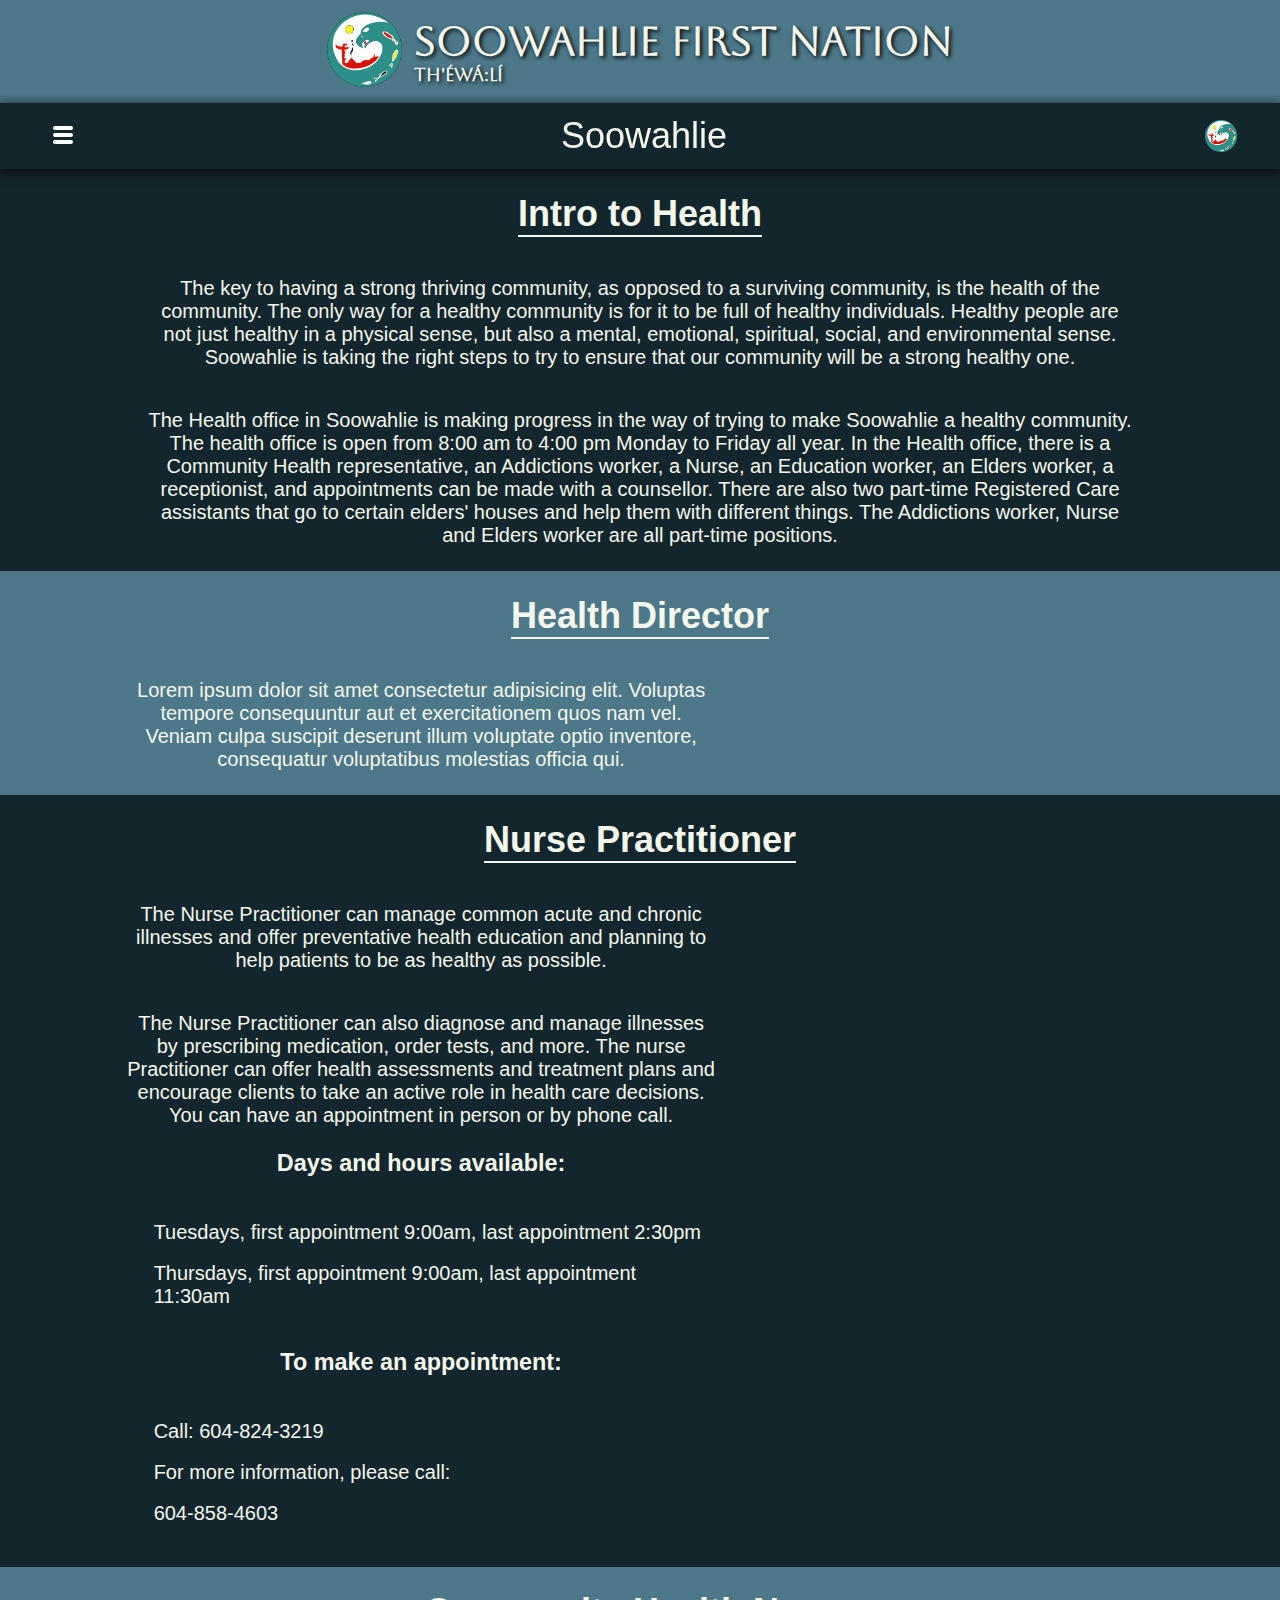
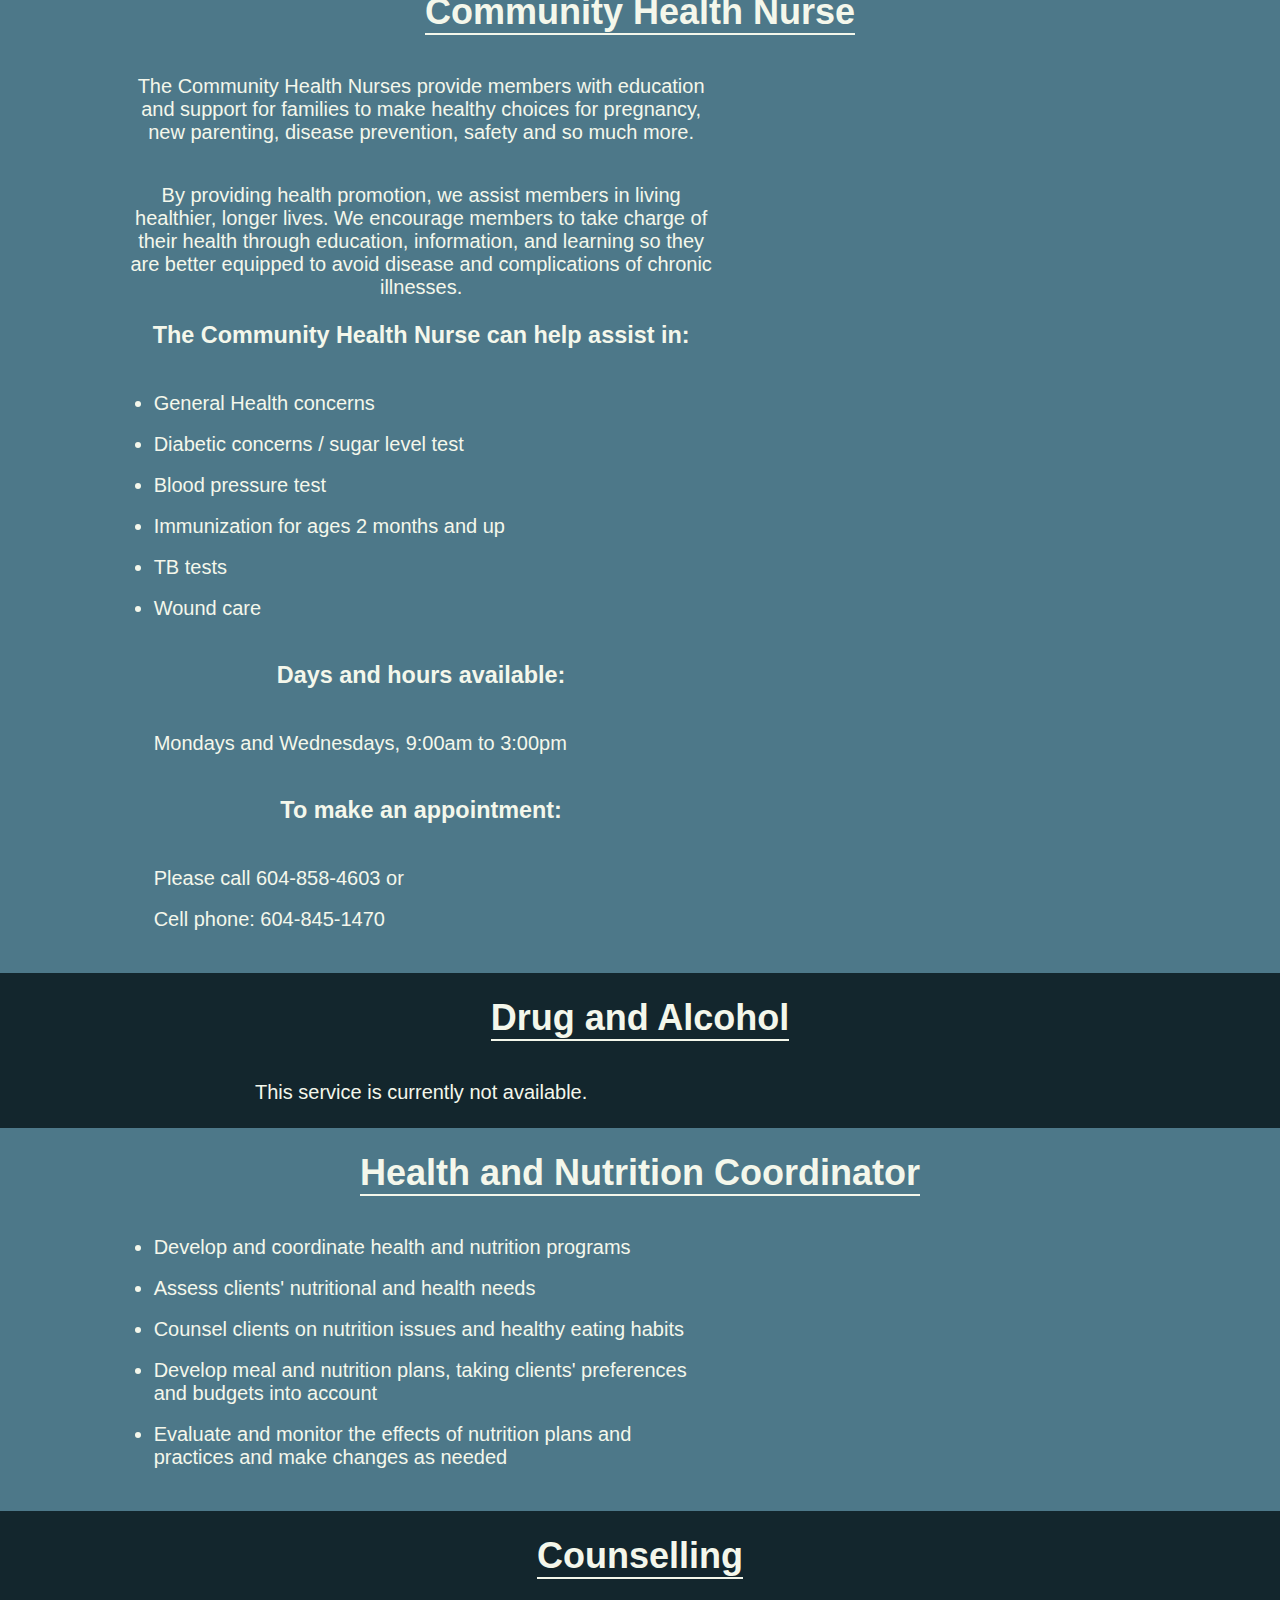
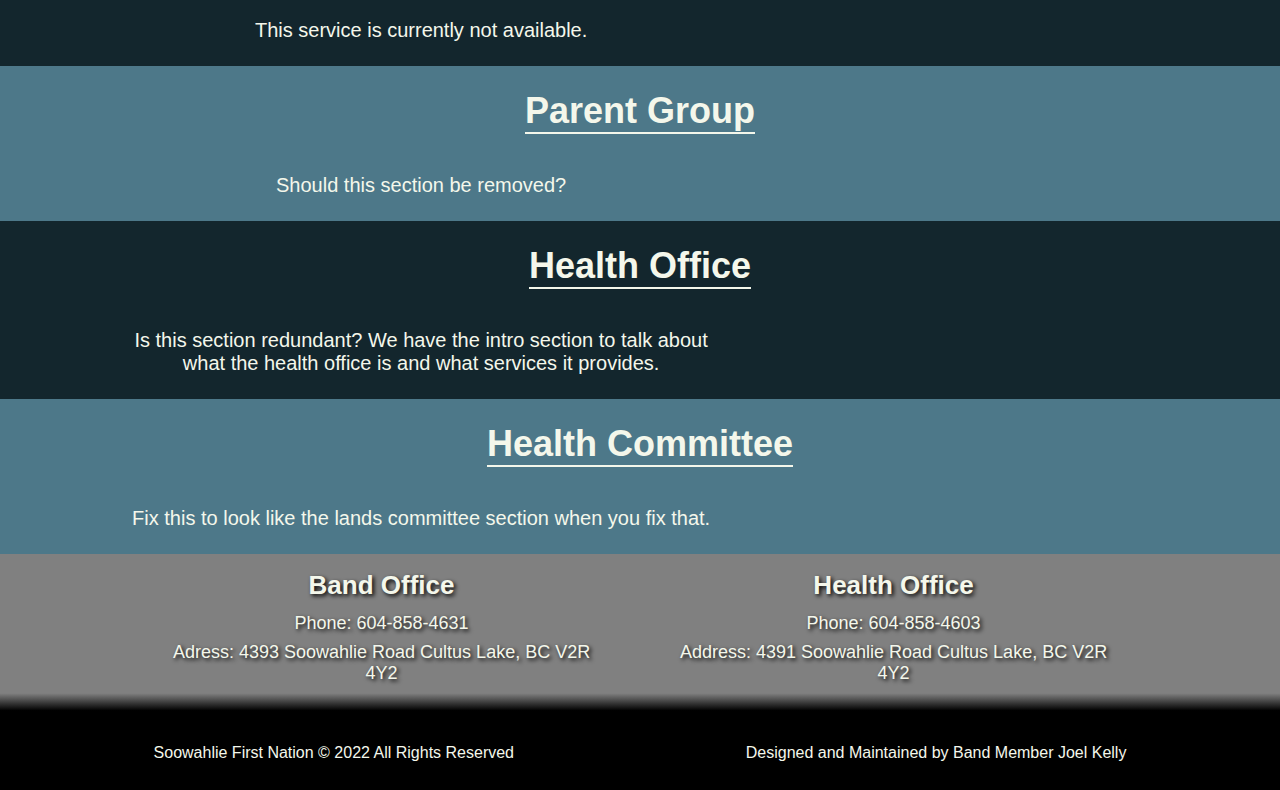
<file: health.html>
<!DOCTYPE html>
<html lang="en" dir="ltr">
<head>
    <meta charset="utf-8">
    <!-- added new meta tag for mobile -->
    <meta name="viewport" content="width=device-width, initial-scale=1.0">
    <title>Health</title>
    <link rel="stylesheet" href="styles.css">
    <link rel="icon" href="pictures/logo's/logo_march_7.gif">
    <link rel="preconnect" href="https://fonts.googleapis.com">
    <link rel="preconnect" href="https://fonts.gstatic.com" crossorigin>
    <link href="https://fonts.googleapis.com/css2?family=Open+Sans:ital,wght@1,300&display=swap" rel="stylesheet">
    <link href="https://fonts.googleapis.com/css2?family=Aboreto&family=Roboto:wght@100&display=swap" rel="stylesheet">
</head>

<body>
    <div class="sticky navWrapper midnight">
        <nav>
            <input type="checkbox" name="navControl" id="nav-control" class="hidden">
            <label for="nav-control" class="flex justifyBetween">
                <div class="flex centerAI burgerWrapper">
                    <div class="hamburger"></div>
                    <div class="hamburger patty"></div>
                    <div class="hamburger"></div>
                </div>

                <a href="index.html" class="flex centerAI mainHeader whiteText textDec navbarTitle">
                    Soowahlie
                </a>
    
                <a href="index.html" class="flex centerAI homeIcon">
                    <img src="pictures/logo's/logo_march_7.gif" width="32px">
                </a>
            </label>

            <div class="navbar navItems flex">
                <ul>
                    <li class="flex">
                        <div class="flex flexRow justifyBetween">
                            <a href="about.html" class="navbarContent">ABOUT</a>
                            <div tabindex="0" class="flex flexRow filler">
                                <div class="filler noOpacity">_</div>
                                <div class="arrowDD textWhite">></div>
                            </div>
                        </div>

                        <ul class="navbarSubMenu">
                            <li>
                                <a href="about.html#aboutVH" class="noTextDec textWhite">Soowahlie Vision and History</a>
                            </li>

                            <li>
                                <a href="about.html#aboutStaff" class="noTextDec textWhite">Staff</a>
                            </li>
                        </ul>
                    </li>

                    <li class="flex">
                        <div class="flex flexRow justifyBetween">
                            <a href="community.html" class="navbarContent">COMMUNITY</a>
                            <div tabindex="0" class="flex flexRow filler">
                                <div class="filler noOpacity">_</div>
                                <div class="arrowDD textWhite">></div>
                            </div>
                        </div>

                        <ul class="navbarSubMenu">
                            <li>
                                <a href="community.html#cmElders" class="noTextDec textWhite">Elders</a>
                            </li>

                            <li>
                                <a href="community.html#cmYouth" class="noTextDec textWhite">Youth</a>
                            </li>

                            <li>
                                <a href="community.html#cmCC" class="noTextDec textWhite">Community Coordinator</a>
                            </li>

                            <li>
                                <a href="community.html#cmUE" class="noTextDec textWhite">Upcoming Events</a>
                            </li>

                            <li>
                                <a href="community.html#cmLJ" class="noTextDec textWhite">Lady Jane</a>
                            </li>

                            <li>
                                <a href="community.html#cmSuccesses" class="noTextDec textWhite">Successes</a>
                            </li>
                        </ul>
                    </li>

                    <li class="flex">
                        <div class="flex flexRow justifyBetween">
                            <a href="administration.html" class="navbarContent">ADMINISTRATION</a>
                            <div tabindex="0" class="flex flexRow filler">
                                <div class="filler noOpacity">_</div>
                                <div class="arrowDD textWhite">></div>
                            </div>
                        </div>

                        <ul class="navbarSubMenu">
                            <li>
                                <a href="administration.html#adminManagement" class="noTextDec textWhite">Management</a>
                            </li>

                            <li>
                                <a href="administration.html#adminEM" class="noTextDec textWhite">Emergency Management</a>
                            </li>

                            <li>
                                <a href="administration.html#adminEducation" class="noTextDec textWhite">Education</a>
                            </li>

                            <li>
                                <a href="administration.html#adminHousing" class="noTextDec textWhite">Housing</a>
                            </li>

                            <li>
                                <a href="administration.html#adminPWM" class="noTextDec textWhite">Public Works/ Maintenance</a>
                            </li>

                            <li>
                                <a href="administration.html#adminSA" class="noTextDec textWhite">Social Assistance</a>
                            </li>
                        </ul>
                    </li>

                    <li class="flex">
                        <div class="flex flexRow justifyBetween">
                            <a href="health.html" class="navbarContent">HEALTH</a>
                            <div tabindex="0" class="flex flexRow filler">
                                <div class="filler noOpacity">_</div>
                                <div class="arrowDD textWhite">></div>
                            </div>
                        </div>

                        <ul class="navbarSubMenu">
                            <li>
                                <a href="health.html#healthHD" class="noTextDec textWhite">Health Director</a>
                            </li>

                            <li>
                                <a href="health.html#healthNP" class="noTextDec textWhite">Nurse Practitioner</a>
                            </li>

                            <li>
                                <a href="health.html#healthCN" class="noTextDec textWhite">Community Nurse</a>
                            </li>

                            <li>
                                <a href="health.html#healthDA" class="noTextDec textWhite">Drug & Alcohol</a>
                            </li>

                            <li>
                                <a href="health.html#healthNutritionist" class="noTextDec textWhite">Nutritionist</a>
                            </li>

                            <li>
                                <a href="health.html#healthCounselling" class="noTextDec textWhite">Counselling</a>
                            </li>

                            <li>
                                <a href="health.html#healthPG" class="noTextDec textWhite">Parent Group</a>
                            </li>

                            <li>
                                <a href="health.html#healthHO" class="noTextDec textWhite">Health Office</a>
                            </li>

                            <li>
                                <a href="health.html#healthHC" class="noTextDec textWhite">Health Committee</a>
                            </li>
                        </ul>
                    </li>

                    <li class="flex">
                        <div class="flex flexRow justifyBetween">
                            <a href="lands.html" class="navbarContent">LANDS</a>
                            <div tabindex="0" class="flex flexRow filler">
                                <div class="filler noOpacity">_</div>
                                <div class="arrowDD textWhite">></div>
                            </div>
                        </div>

                        <ul class="navbarSubMenu">
                            <li>
                                <a href="lands.html#" class="noTextDec textWhite">Soowahlie Lands</a>
                            </li>

                            <li>
                                <a href="lands.html#" class="noTextDec textWhite">Land Code</a>
                            </li>

                            <li>
                                <a href="lands.html#" class="noTextDec textWhite">Committee</a>
                            </li>

                            <li>
                                <div class="flex flexRow justifyBetween">
                                    <a href="lands.html#" class="noTextDec textWhite">Projects</a>
                                    <div tabindex="0" class="flex flexRow filler">
                                        <div class="filler noOpacity">_</div>
                                        <div class="arrowDD textWhite">></div>        
                                    </div>
                                </div>

                                <ul class="navbarSubMenu">
                                    <li>
                                        <a href="lands.html#" class="noTextDec textWhite">Land Use Plan</a>
                                    </li>

                                    <li>
                                        <a href="lands.html#" class="noTextDec textWhite">Solid Waste</a>
                                    </li>

                                    <li>
                                        <a href="lands.html#" class="noTextDec textWhite">Legacy Issues</a>
                                    </li>

                                    <li>
                                        <a href="lands.html#" class="noTextDec textWhite">Habitat Restoration</a>
                                    </li>

                                    <li>
                                        <a href="lands.html#" class="noTextDec textWhite">Wildfire Resiliency Plan</a>
                                    </li>

                                    <li>
                                        <a href="lands.html#" class="noTextDec textWhite">Environmental Clean Up</a>
                                    </li>
                                </ul>
                            </li>

                            <li>
                                <a href="lands.html#" class="noTextDec textWhite">Land Code, Law & Other</a>
                            </li>

                            <li>
                                <a href="lands.html#" class="noTextDec textWhite">Staff & Contact</a>
                            </li>
                        </ul>
                    </li>

                    <li class="flex">
                        <div class="flex flexRow justifyBetween">
                            <a href="council.html" class="navbarContent">COUNCIL</a>
                            <div tabindex="0" class="flex flexRow filler">
                                <div class="filler noOpacity">_</div>
                                <div class="arrowDD textWhite">></div>
                            </div>
                        </div>

                        <ul class="navbarSubMenu">
                            <li>
                                <a href="council.html#councilED" class="noTextDec textWhite">Economic Development</a>
                            </li>

                            <li>
                                <a href="council.html#councilCC" class="noTextDec textWhite">Colonial Claim</a>
                            </li>

                            <li>
                                <a href="council.html#councilCC" class="noTextDec textWhite">Governance</a>
                            </li>

                            <li>
                                <a href="council.html#councilCC" class="noTextDec textWhite">Portfolios</a>
                            </li>

                            <li>
                                <a href="council.html#councilCC" class="noTextDec textWhite">Council Index</a>
                            </li>
                        </ul>
                    </li>

                    <li class="flex">
                        <div class="flex flexRow justifyBetween">
                            <a href="contact.html" class="navbarContent">CONTACTS</a>
                            <div tabindex="0" class="flex flexRow filler">
                                <div class="filler noOpacity">_</div>
                                <div class="arrowDD textWhite">></div>
                            </div>
                        </div>

                        <ul class="navbarSubMenu">
                            <li>
                                <a href="contact.html" class="noTextDec textWhite">Band Office</a>
                            </li>

                            <li>
                                <a href="contact.html#contactBO" class="noTextDec textWhite">Health Office</a>
                            </li>

                            <li>
                                <a href="contact.html#contactHO" class="noTextDec textWhite">Other</a>
                            </li>
                        </ul>
                    </li>
                </ul>
            </div>
        </nav>    
    </div>

    <header class="blue">
        <a href="index.html">
            <img class="mainLogo" src="pictures/logo's/logo_march_7.gif">
        </a>

        <div class="pageTitles bold">
            <a href="index.html" class="aboreto whiteText textDec textShadowB">
                SOOWAHLIE FIRST NATION
            </a>

            <a href="index.html" class="altName aboreto whiteText textDec textShadowB">
                Th'éwá:lí
            </a>
        </div>
    </header>

    <main>
        <div class="smallSidePadding smallTBPadding midnight">
            <div class="mainTextPadding mainText mainTextSidePadding notoSerif whiteText">
                <div class="notoSerif whiteText">
                    <h2 class="mainHeader underline">Intro to Health</h2>
                    <p class="mainTextPadding mainText">
                        The key to having a strong thriving community, as opposed to a surviving community, is the health of the community. 
                        The only way for a healthy community is for it to be full of healthy individuals. 
                        Healthy people are not just healthy in a physical sense, but also a mental, emotional, spiritual, social, and environmental sense. 
                        Soowahlie is taking the right steps to try to ensure that our community will be a strong healthy one.
                    </p>
    
                    <p class="mainTextPadding mainText">
                        The Health office in Soowahlie is making progress in the way of trying to make Soowahlie a healthy community. 
                        The health office is open from 8:00 am to 4:00 pm Monday to Friday all year. 
                        In the Health office, there is a Community Health representative, an Addictions worker, 
                        a Nurse, an Education worker, an Elders worker, a receptionist, and appointments can be made with a counsellor. 
                        There are also two part-time Registered Care assistants that go to certain elders' houses and help them with different things. 
                        The Addictions worker, Nurse and Elders worker are all part-time positions.
                    </p>
                </div>
            </div>
        </div>

        <div class="smallSidePadding smallTBPadding blue">
            <div class="mainTextPadding mainText mainTextSidePadding notoSerif whiteText">
                <h2 class="mainHeader underline">
                    Health Director
                    <span id="aboutVH" class="anchor"></span>
                </h2>

                <div class="flex mobileColumn desktopRow">
                    <div class="fortyWidth">
                        <!-- <img src="pictures/about/Captain John Swalis quote 2.jpg" alt="" class="responsiveImage imagePadding vertCenter"> -->
                    </div>
                </div>

                <div class="notoSerif whiteText sixtyWidth">
                    <p class="mainTextPadding mainText">
                        Lorem ipsum dolor sit amet consectetur adipisicing elit. Voluptas tempore consequuntur aut et exercitationem quos nam vel. Veniam culpa suscipit deserunt illum voluptate optio inventore, consequatur voluptatibus molestias officia qui.
                    </p>
                </div>
            </div>
        </div>

        <div class="smallSidePadding smallTBPadding midnight">
            <div class="mainTextPadding mainText mainTextSidePadding notoSerif whiteText">
                <h2 class="mainHeader underline">
                    Nurse Practitioner
                    <span id="aboutVH" class="anchor"></span>
                </h2>

                <div class="flex mobileColumn desktopRow">
                    <div class="fortyWidth">
                        <!-- <img src="pictures/about/Captain John Swalis quote 2.jpg" alt="" class="responsiveImage imagePadding vertCenter"> -->
                    </div>
                </div>

                <div class="notoSerif whiteText sixtyWidth">
                    <p class="mainTextPadding mainText">
                        The Nurse Practitioner can manage common acute and chronic illnesses and offer preventative health education 
                        and planning to help patients to be as healthy as possible. 
                    </p>

                    <p class="mainTextPadding mainText">
                        The Nurse Practitioner can also diagnose and manage illnesses by prescribing medication, order tests, and more. 
                        The nurse Practitioner can offer health assessments and treatment plans and encourage clients to take an active role in health care decisions. 
                        You can have an appointment in person or by phone call.
                    </p>

                    <h3 class="mainSubHeader subHeaderLeftAlign">Days and hours available:</h3>
                    <ul class="mainTextPadding mainText bulletList listStyleNone">
                        <li>
                            Tuesdays, first appointment 9:00am, last appointment 2:30pm
                        </li>

                        <li>
                            Thursdays, first appointment 9:00am, last appointment 11:30am

                        </li>
                    </ul>

                    <h3 class="mainSubHeader subHeaderLeftAlign">To make an appointment:</h3>
                    <ul class="mainTextPadding mainText bulletList listStyleNone">
                        <li>
                            Call: 604-824-3219
                        </li>

                        <li>
                            For more information, please call:
                        </li>

                        <li>
                            604-858-4603
                        </li>
                    </ul>
                </div>
            </div>
        </div>

        <div class="smallSidePadding smallTBPadding blue">
            <div class="mainTextPadding mainText mainTextSidePadding notoSerif whiteText">
                <h2 class="mainHeader underline">
                    Community Health Nurse
                    <span id="aboutVH" class="anchor"></span>
                </h2>

                <div class="flex mobileColumn desktopRow">
                    <div class="fortyWidth">
                        <!-- <img src="pictures/about/Captain John Swalis quote 2.jpg" alt="" class="responsiveImage imagePadding vertCenter"> -->
                    </div>
                </div>

                <div class="notoSerif whiteText sixtyWidth">
                    <p class="mainTextPadding mainText">
                        The Community Health Nurses provide members with education and support for families to make healthy choices for pregnancy, 
                        new parenting, disease prevention, safety and so much more. 
                    </p>

                    <p class="mainTextPadding mainText">
                        By providing health promotion, we assist members in living healthier, longer lives. 
                        We encourage members to take charge of their health through education, information, 
                        and learning so they are better equipped to avoid disease and complications of chronic illnesses.
                    </p>

                    <h3 class="mainSubHeader subHeaderLeftAlign">The Community Health Nurse can help assist in:</h3>
                    <ul class="mainTextPadding mainText bulletList">
                        <li>
                            General Health concerns
                        </li>

                        <li>
                            Diabetic concerns / sugar level test
                        </li>

                        <li>
                            Blood pressure test
                        </li>

                        <li>
                            Immunization for ages 2 months and up
                        </li>

                        <li>
                            TB tests
                        </li>

                        <li>
                            Wound care
                        </li>
                    </ul>

                    <h3 class="mainSubHeader subHeaderLeftAlign">Days and hours available:</h3>
                    <ul class="mainTextPadding mainText bulletList listStyleNone">
                        <li>
                            Mondays and Wednesdays, 9:00am to 3:00pm
                        </li>
                    </ul>

                    <h3 class="mainSubHeader subHeaderLeftAlign">To make an appointment:</h3>
                    <ul class="mainTextPadding mainText bulletList listStyleNone">
                        <li>
                            Please call 604-858-4603 or
                        </li>

                        <li>
                            Cell phone: 604-845-1470
                        </li>
                    </ul>
                </div>
            </div>
        </div>

        <div class="smallSidePadding smallTBPadding midnight">
            <div class="mainTextPadding mainText mainTextSidePadding notoSerif whiteText">
                <h2 class="mainHeader underline">
                    Drug and Alcohol
                    <span id="aboutVH" class="anchor"></span>
                </h2>

                <div class="flex mobileColumn desktopRow">
                    <div class="fortyWidth">
                        <!-- <img src="pictures/about/Captain John Swalis quote 2.jpg" alt="" class="responsiveImage imagePadding vertCenter"> -->
                    </div>
                </div>

                <div class="notoSerif whiteText sixtyWidth">
                    <p class="mainTextPadding mainText">
                        This service is currently not available.
                    </p>
                </div>
            </div>
        </div>

        <div class="smallSidePadding smallTBPadding blue">
            <div class="mainTextPadding mainText mainTextSidePadding notoSerif whiteText">
                <h2 class="mainHeader underline">
                    Health and Nutrition Coordinator
                    <span id="aboutVH" class="anchor"></span>
                </h2>

                <div class="flex mobileColumn desktopRow">
                    <div class="fortyWidth">
                        <!-- <img src="pictures/about/Captain John Swalis quote 2.jpg" alt="" class="responsiveImage imagePadding vertCenter"> -->
                    </div>
                </div>

                <div class="notoSerif whiteText sixtyWidth">
                    <ul class="mainTextPadding mainText bulletList">
                        <li>
                            Develop and coordinate health and nutrition programs
                        </li>
    
                        <li>
                            Assess clients' nutritional and health needs
                        </li>
    
                        <li>
                            Counsel clients on nutrition issues and healthy eating habits
                        </li>
    
                        <li>
                            Develop meal and nutrition plans, taking clients' preferences and budgets into account
                        </li>
    
                        <li>
                            Evaluate and monitor the effects of nutrition plans and practices and make changes as needed
                        </li>
                    </ul>
                </div>
            </div>
        </div>

        <div class="smallSidePadding smallTBPadding midnight">
            <div class="mainTextPadding mainText mainTextSidePadding notoSerif whiteText">
                <h2 class="mainHeader underline">
                    Counselling
                    <span id="aboutVH" class="anchor"></span>
                </h2>

                <div class="flex mobileColumn desktopRow">
                    <div class="fortyWidth">
                        <!-- <img src="pictures/about/Captain John Swalis quote 2.jpg" alt="" class="responsiveImage imagePadding vertCenter"> -->
                    </div>
                </div>

                <div class="notoSerif whiteText sixtyWidth">
                    <p class="mainTextPadding mainText">
                        This service is currently not available.
                    </p>
                </div>
            </div>
        </div>

        <div class="smallSidePadding smallTBPadding blue">
            <div class="mainTextPadding mainText mainTextSidePadding notoSerif whiteText">
                <h2 class="mainHeader underline">
                    Parent Group
                    <span id="aboutVH" class="anchor"></span>
                </h2>

                <div class="flex mobileColumn desktopRow">
                    <div class="fortyWidth">
                        <!-- <img src="pictures/about/Captain John Swalis quote 2.jpg" alt="" class="responsiveImage imagePadding vertCenter"> -->
                    </div>
                </div>

                <div class="notoSerif whiteText sixtyWidth">
                    <p class="mainTextPadding mainText">
                        Should this section be removed?
                    </p>
                </div>
            </div>
        </div>

        <div class="smallSidePadding smallTBPadding midnight">
            <div class="mainTextPadding mainText mainTextSidePadding notoSerif whiteText">
                <h2 class="mainHeader underline">
                    Health Office
                    <span id="aboutVH" class="anchor"></span>
                </h2>

                <div class="flex mobileColumn desktopRow">
                    <div class="fortyWidth">
                        <!-- <img src="pictures/about/Captain John Swalis quote 2.jpg" alt="" class="responsiveImage imagePadding vertCenter"> -->
                    </div>
                </div>

                <div class="notoSerif whiteText sixtyWidth">
                    <p class="mainTextPadding mainText">
                        Is this section redundant?
                        We have the intro section to talk about what the health office is and what services it provides.
                    </p>
                </div>
            </div>
        </div>
    
        <div class="smallSidePadding smallTBPadding blue">
            <div class="mainTextPadding mainText mainTextSidePadding notoSerif whiteText">
                <h2 class="mainHeader underline">
                    Health Committee
                    <span id="aboutVH" class="anchor"></span>
                </h2>

                <div class="flex mobileColumn desktopRow">
                    <div class="fortyWidth">
                        <!-- <img src="pictures/about/Captain John Swalis quote 2.jpg" alt="" class="responsiveImage imagePadding vertCenter"> -->
                    </div>
                </div>

                <div class="notoSerif whiteText sixtyWidth">
                    <p class="mainTextPadding mainText">
                        Fix this to look like the lands committee section when you fix that.
                    </p>
                </div>
            </div>
        </div>

        <footer>
            <div class="smallTBPadding flex centerTA spaceBetween footerContacts whiteText textShadowB">
                <div class="smallSidePadding footerContactInfo footerLeft">
                    <h3>
                        Band Office
                    </h3>
    
                    <p>
                        Phone: 604-858-4631
                    </p>
    
                    <p>
                        Adress: 4393 Soowahlie Road
                        Cultus Lake, BC
                        V2R 4Y2
                    </p>
                </div>
    
                <div class="smallSidePadding footerContactInfo footerRight">
                    <h3>
                        Health Office
                    </h3>
    
                    <p>
                        Phone: 604-858-4603
                    </p>
    
                    <p>
                        Address: 4391 Soowahlie Road
                        Cultus Lake, BC
                        V2R 4Y2
                    </p>
                </div>
            </div>
    
    
            <div class="smallSidePadding centerTA spaceBetween whiteText flex copyright">
                <p class="footerLeft">
                    Soowahlie First Nation © 2022 All Rights Reserved
                </p>
        
                <p class="footerRight">
                    Designed and Maintained by Band Member Joel Kelly
                </p>
            </div>
        </footer>
</body>

<!-- <script src="scripts.js"></script> -->
</html>
</file>
<file: styles.css>
/* core */
* {
    box-sizing: border-box;
}

body {
    display: flex;
    flex-direction: column;
    text-align: center;
    font-family: sans-serif;
    margin: 0px;
    overflow: auto;
}

header {
    /* display: flex; */
    justify-content: center;
    align-items: center;
    text-align: center;
    padding: 12px 0px;
    order: 2;
}

/* might need changing on how navbar is coded */
/* header, nav {
    display: flex;
    justify-content: center;
    align-items: center;
} */

/* header a, nav a {
    text-decoration: none;
    color: white;
} */

main {
    text-align: center;
    order: 3;
}

footer {
    font-size: small;
    background-color: black;
    order: 4;
}

.footerContactInfo:nth-child(2) {
    margin-bottom: 50px;
}


/* color */
.blue {
    background-color: #4d7889;
}

.midnight {
    background-color: #13262D;
}

.footerContacts {
    background-image: linear-gradient(grey 80%, black 90%);
}

.bgImageAO {
    background: linear-gradient(rgba(0,0,0,0.5), rgba(0, 0, 0, 0.5)), url("pictures/contacts/BG/Administration Office.jpg") no-repeat center fixed;
    background-size: cover;
    background-color: #4D7889;
}

.bgImageHO {
    background: linear-gradient(rgba(0,0,0,0.5), rgba(0, 0, 0, 0.5)), url("pictures/contacts/BG/Health Office.jpg") no-repeat center fixed;
    background-size: cover;
    background-color: #13262D;
}


/* fonts */
.aboreto {
    font-family: 'Aboreto', 'calibri', serif;
}

.notoSerif {
    font-family: 'Noto Serif', sans-serif;
}



.copyright {
    font-size: smaller;
}

.bold {
    font-weight: bold;
}

.italic {
    font-style: italic;
}

.textDec, .navbar li a, div {
    text-decoration: none;
}

.pageTitles {
    font-size: 23px;
}

.altName {
    font-size: 18px;
}

.mainHeader {
    font-size: 21px;
}

.mainText {
    font-size: 18px;
}

.underline {
    border-bottom: 2px solid #F4F7EB;
    width: fit-content;
    margin: auto;
}

.whiteText, .navbar li, a, div {
    color: #F4F7EB;
}

.textShadowB {
    text-shadow: 2px 2px 4px black;
}

.welcome {
    text-align: center;
    font-size: 40px;
    /* position: absolute; */
    padding: 12px;
    margin-top: 0px;
    /* border-radius: 80px;
    background-image: radial-gradient(black 30%, transparent 90%); */
}

.homeStatements {
    line-height: 2em;
    font-style: italic;
    font-size: large;
    font-family: 'Open Sans', sans-serif;
}


/* catch all */
.flex {
    display: flex;
}

.flexRow {
    flex-direction: row;
}

.mobileColumn {
    flex-direction: column;
}

.justifyBetween {
    justify-content: space-between;
}

.centerTA {
    text-align: center;
}

.centerJC {
    justify-content: center;
}

.centerAI {
    align-items: center;
}

.hidden {
    display: none;
}

.noOpacity {
    opacity: 0;
}

.listStyleNone li {
    list-style-type: none;
}

.bulletList {
    text-align: left;
    margin-left: 28px;
}

.bulletList li {
    padding-bottom: 18px;
}


/* catch all padding and margin */
.smallSidePadding {
    padding-left: 2.5%;
    padding-right: 2.5%
}

.smallTBPadding {
    padding-top: 4px;
    padding-bottom: 4px;
}

.mainTextPadding {
    padding: 20px 5% 0px 5%;
}

.imagePadding {
    padding: 12px;
}

.marginCenter {
    margin-left: auto;
    margin-right: auto;
}

.tablePadding {
    padding-top: 20px;
    padding-bottom: 8px;
}



/* images */
.mainLogo {
    width: 75px;
}

.responsiveImage {
    max-width: 80%;
    height: auto;
}

.bannerHeight {
    min-height: 500px;
    width: 100%;
    background-image: url("pictures/soowahlieLand/river_sunset.jpg");
    background-repeat: no-repeat;
    background-position: center;
    background-size: cover;
}


/* carousel */
.slider {
    /* background: white; */
    /* height: auto; */
    padding: 0px 0px 24px 0px;
    width: 100%;
    margin: auto;
    overflow: hidden;
    position: relative;

    /* position: relative; */
    /* flex-grow: 2; */
}

.slider:before {
    background: linear-gradient(to left,  rgba(19, 38, 45, 1) 0%,rgba(255,255,255,0) 100%);
    content: "";
    position: absolute;
    z-index: 2;
    bottom: 0;
    right: 0;
    /* pointer-events: none; */
    height: 100%;
    width: 100px;
}

.slider:after {
    background: linear-gradient(to right,  rgba(19, 38, 45, 1) 0%,rgba(255,255,255,0) 100%);
    content: "";
    position: absolute;
    z-index: 2;
    bottom: 0;
    left: 0;
    /* pointer-events: none; */
    height: 100%;
    width: 100px;
}

@keyframes carousel {
    0% {transform: translateX(0); }
    100% { transform: translateX(calc(-200px * 23)); }
}

.slideTrack {
    animation: carousel 30s linear infinite;
    display: flex;
    /* flex-wrap: nowrap; */
    padding: 0px;
    width: 100vw;
    /* width: calc(200px * 5); */
    /* width: calc(200px * 46); */
}

.slide {
    /* flex-shrink: 0; */
    width: 200px;
    height: 300px;
    margin: 0px;
    padding: 0px;
    /* height: 100px;
    width: 250px; */
}


/* header */


/* navbar */
.sticky {
    /* overflow: hidden; */
    /* position: -webkit-sticky; */
    position: sticky;
    top: 0px;
    z-index: 1;
    /* border-bottom: black ; */
}

.navWrapper {
    order: 1;
    padding: 12px;
    width: 100%;
    box-shadow: 0px 2px 10px 2px rgb(0 0 0 / 66%);
}

nav {
    padding: 0px 2.5%;
}

.burgerWrapper {
    display: flex;
    flex-direction: column;
    align-items: center;
    justify-content: center;
    width: 40px;
    height: 40px;
}

.hamburger {
    border: solid white 2px;
    border-radius: 50px;
    background-color: white;
    height: 1px;
    width: 50%;
    transition: all 0.35s;
}

input:checked ~ label .burgerWrapper .hamburger {
    border: solid red 2px;
    background-color: red;
}

.patty {
    margin: 3px 0px;
}

.navbar {
    background: rgba(0,0,0,.7);
    position: absolute;
    top: 4.0em;
    bottom: -94vh;
    left: -100%;
    right: 100%;
    transition: all 0.35s;
    margin: 0;
    /* margin-top: 2.5em; */
    padding: 0px 40px 0px 16px;
    /* height: 500px; */
    /* overflow: scroll; */

    /* for testing, keeps navbar on screen */
    /* left: 0vw;
    right: 0vw; */
}

::-webkit-scrollbar {
    display: none;
}

input:checked ~ .navbar {
    left: 0vw;
    right: 0vw;
    transition: all 0.35s;
}

.navbar li {
    display: flex;
    flex-direction: column;
    text-align: left;
    padding: 6px 0px;
}

.navbar ul li ul li:first-child {
    padding-top: 12px;
}

.navbar li a {
    display: flex;
    align-items: center;
}

.anchor {
    display: block;
    position: relative;
    top: -128px;
    visibility: hidden;
}

.navbar ul li div:focus-within ~ .navbarSubMenu {
    max-height: 100vh;
    visibility: visible;
    opacity: 1;
}

.navbar ul li ul li div:focus-within ~ .navbarSubMenuDD, .navbarSubMenu:focus-within {
    max-height: 100vh;
    visibility: visible;
    opacity: 1;
}

.filler {
    flex-grow: 2;
    height: 28px;
}

.arrowDD {
    font-size: 1.5em;
    transition: all 0.35s;
}

.navbar ul li div:focus-within > .arrowDD {
    text-align: center;
    transform: rotate(90deg);
    color: red;
}

.dropdownContent, .navbarSubMenu {
    max-height: 0px;
    visibility: collapse;
    opacity: 0;
    display: none;
    display: flex;
    flex-direction: column;
    transition: all 0.35s;
}

.dropdownContent a {
    padding: 8px 0px;
}

input:checked ~ .dropdownContent {
    max-height: 100vh;
    /* margin: 8px 0px 8px 16px; */
    visibility: visible;
    opacity: 1;
    padding: 12px 0px;
    /* transition: all 0.35s; */
}

input:checked ~ .dropdownContent a:last-child {
    padding-bottom: 0px;
}

/* .navbarSubMenu {
    max-height: 0;
    visibility: collapse;
} */

.navbar li button:checked ~ .dropdownContent {
    max-height: 100vh;
    visibility: visible;
    opacity: 1;
    padding: 12px 0px;
}

.submenuDropdown input:checked ~ .navbarSubMenu {
    max-height: 100vh;
    visibility: visible;
    opacity: 1;
    padding: 12px 0px;
}



/* tables */
.tables {
    border-spacing: 0px;
}

.tables tr th {
    border-bottom: solid white 2px;
}

.tables tr:nth-child(even) {
    background-color: rgba(57, 93, 114, 0.525);
}

.tables tr th {
    align-items: center;
}

.tables tr td {
    padding: 16px 0px;
}

.tables tr:last-child td:nth-last-child(-n+3) {
    padding-bottom: 24px;
}



/* contacts */
.staffContacts ul {
    display: flex;
    flex-wrap: wrap;
    flex-direction: row;
    justify-content: center;
    padding-left: 0px;
}

.staffPic {
    margin-top: 12px;
    margin-left: auto;
    margin-right: auto;
    height:200px;
    width: 200px;
    border: 4px solid black;
    border-radius: 50%;
    background-color: #A4B75F;
}

.staffContacts img {
    object-fit: cover;
    width: 200px;
    height: 200px;
    border: 4px solid black;
    border-radius: 50%;
}

.staffName {
    margin: 20px 0px 12px 0px;
    font-size: 28px;
}

.staffTitle {
    margin: 12px 0px;
    font-size: 20px;
}

.staffInfo {
    margin: 0px 0px 8px 0px;
    font-weight: normal;
    font-size: 16px;
}

.officeSeparator {
    border-bottom: 8px solid black;
}



/* About Dropdown */
.contactsAccordion {
    position: relative;
    width: 80%;
}

[id*="openContactsAboutAcrd"], [id*="closeContactsAboutAcrd"] {
    background: #13262D;
    /* border-bottom: 1px solid #fff; */
    border-radius: 40px;
    line-height: 40px;
    /* height: 40px; */
    display: block;
    margin: 0 auto;
    position: relative;
    width: 50%;
}

[id*="closeContactsAboutAcrd"] {
    display: none;
}

.contactsAccordion a {
    color: white;
    background-color: #13262D;
    font-size: 20px;
    /* font-weight: normal; */
    /* padding-left: 2%; */
    text-decoration: none;
    /* text-shadow: none; */
}

.contactsAccordion a:hover {
    background-color: #4D7889;
}

[id*="openContactsAboutAcrd"]:after, [id*="closeContactsAboutAcrd"]:after {
    content: "";
    border-left: 10px solid transparent;
    border-right: 10px solid transparent;
    border-top: 10px solid rgba(255, 255, 255, 0.6);
    position: absolute;
    /* right: 5px; */
    margin-left: 12px;
    top: 15px;
    z-index: 999;
    transform: rotate(-90deg);
    -webkit-transform: rotate(-90deg);
    z-index: 1;
}

.targetFix {
    display: block;
    top: 0;
    left: 0;
    position: fixed;
}

.accordionContent {
    background: #F0F7D4;
    height: 0;
    margin-top: 12px;
    padding: 0 2.5%;
    position: absolute;
    overflow: hidden;
    width: 200%;
    font-size: 17px;
    transition: all 0.2s ease;
    -webkit-transition: all 0.2s ease;
    -moz-transition: all 0.2s ease;
    box-shadow: 2px 2px 5px rgb(0 0 0 / 66%);
}

.accordionContent p {
    padding-bottom: 16px;
    color: black;
}

.accordionContent p:last-child {
    padding-bottom: 0px;
}

.contactsAccordion span:target ~ .accordionContent {
    display: block;
    height: auto;
    padding: 12px 5%;
    border: 2px solid black;
    border-radius: 12px;
    /* padding-bottom: 25px;
    padding-top: 10px; */
}

.contactsAccordion span:target ~ [id*="closeContactsAboutAcrd"] {
    display: block;
    background-color: #4D7889;
}

.contactsAccordion span:target ~ [id*="openContactsAboutAcrd"] {
    display: none;
}

.contactsAccordion span:target ~ [id*="closeContactsAboutAcrd"]:after {
    border-top: 10px solid rgba(255, 255, 255, 0.6);
    transform: rotate(0deg);
    -webkit-transform: rotate(0deg);
}

.cAboutMiddle {
    left: -50%;
}

.cAboutRight {
    right: 1px;
}



/* footer */
.footerContactInfo h3 {
    margin: 12px 0px;
    font-size: 20px;
}

.footerContactInfo p {
    margin: 0px 0px 8px 0px;
    font-size: 12px;
}


/* media queries */
@media screen and (min-width: 1024px) {
    /* fonts */
    .mainHeader {
        font-size: 36px;
    }

    .mainText {
        font-size: 20px;
    }

    .welcome {
        text-align: center;
        font-size: 40px;
        /* position: absolute; */
        padding: 12px;
        margin: 0px 25%;
        /* border-radius: 80px;
        background-image: radial-gradient(black 30%, transparent 90%); */
    }
    
    /* catch all */
    .desktopRow {
        flex-direction: row;
    }


    .spaceBetween {
        justify-content: space-between;
    }


    /* header */
    header {
        display: flex;
        justify-content: center;
        order: 1;
    }
    
    .pageTitles {
        display: flex;
        flex-direction: column;
        font-size: 40px;
        text-align: left;
        padding-left: 12px;
    }

    .altName {
        font-size: 18px;
    }
    



    .fortyWidth {
        width: 40%;
    }
    
    .halfWidth {
        width: 50%;
    }
    
    .sixtyWidth {
        width: 60%
    }


    /* Navbar */
    .navWrapper {
        order: 2;
    }

    /* .navWrapper {
        display: none;
    } */

    /* .navbar {
        display: flex;
        position: relative;
        left: 0vw;
        right: 0vw;

    } */

    /* .navbarTitle {
        display: none;
    }

    .burgerWrapper {
        display: none;
    }

    nav label {
        display: none;
    } */



    /* tables */
    .tables tr th {
        padding-left: 36px;
        padding-right: 36px;    
    }
    



    /* contacts */
    .staffContacts ul {
        justify-content: space-between;
    }

    .staffContacts ul li {
        flex-basis: 33.33333%;
    }




    /* footer */
    .footerContactInfo h3 {
        font-size: 26px;
    }
    
    .footerContactInfo p {
        font-size: 18px;
    }

    .footerContactInfo:nth-child(2) {
        margin-bottom: 20px;
    }

    .copyright {
        align-items: center;
        font-size: medium;
    }

    .footerLeft {
        margin-left: 10%;
        padding-bottom: 12px;
    }

    .footerRight {
        margin-right: 10%;
        padding-bottom: 12px;
    }
}
</file>
